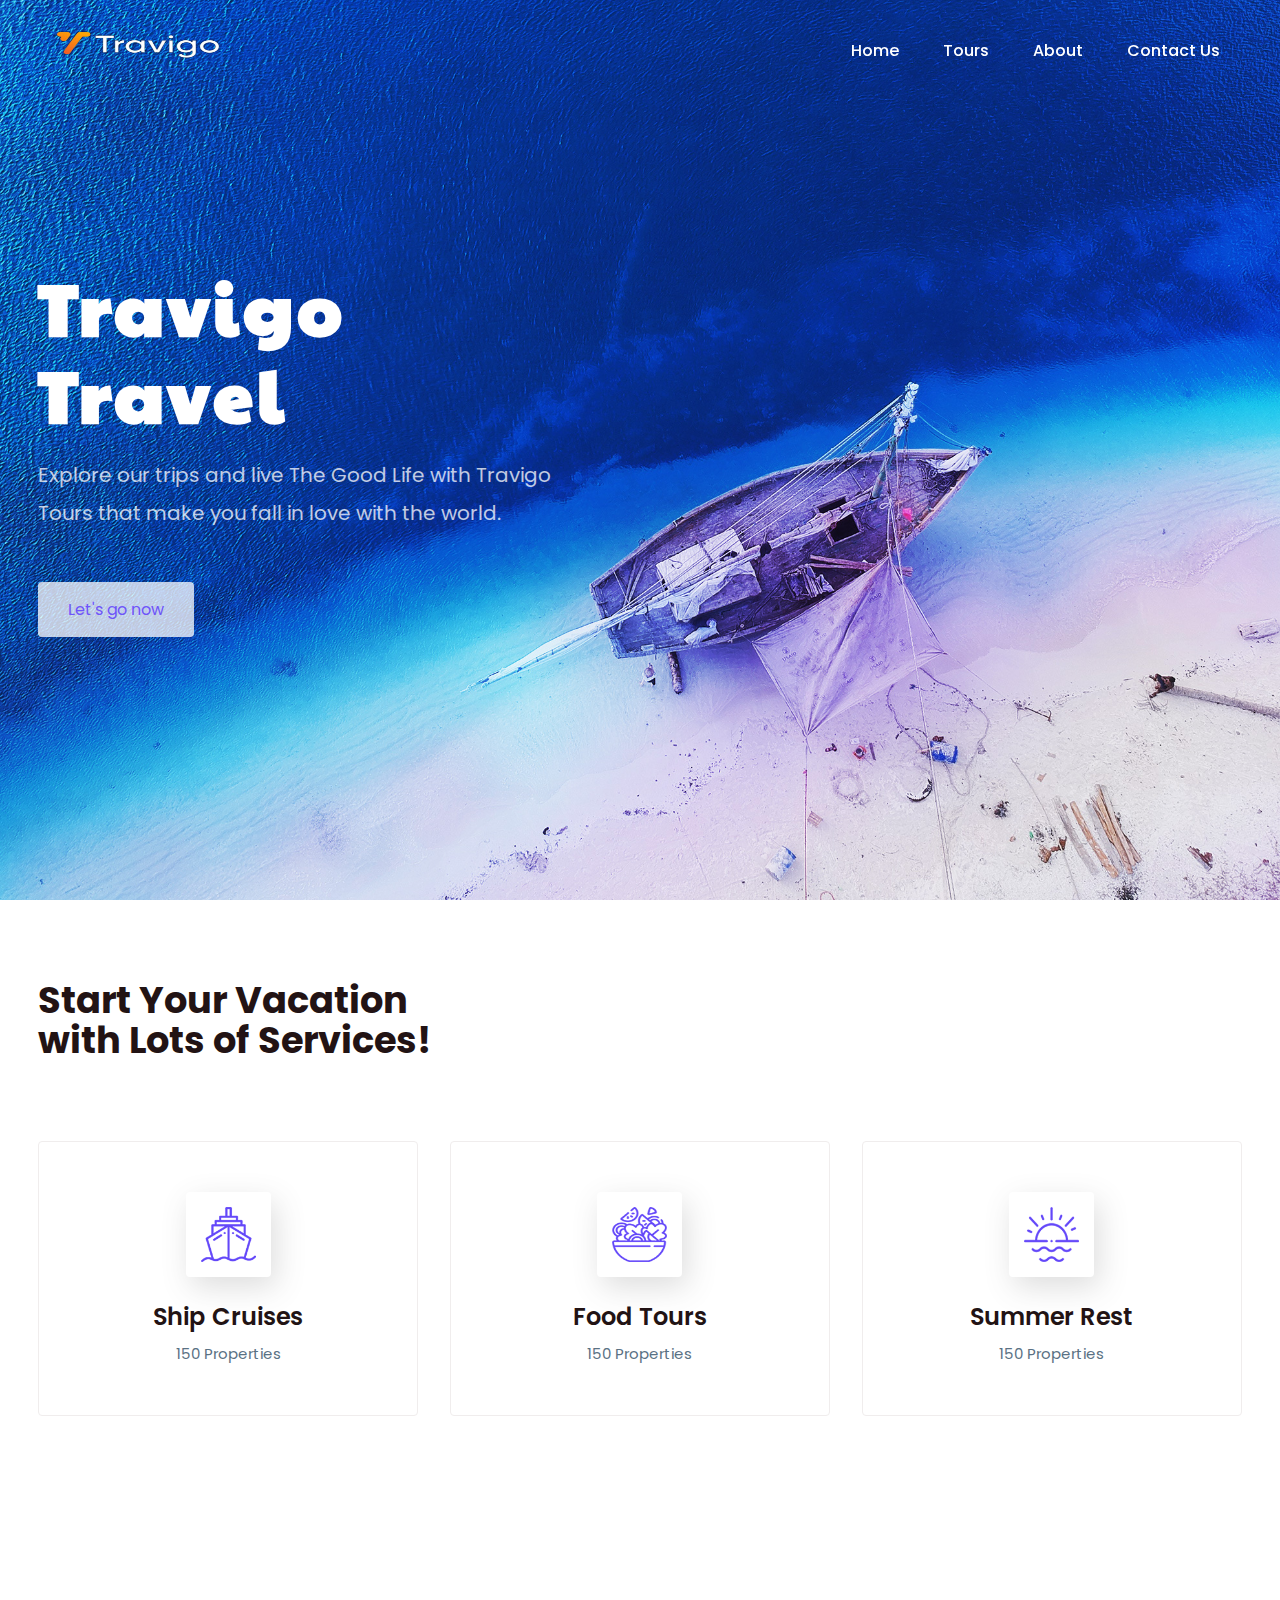
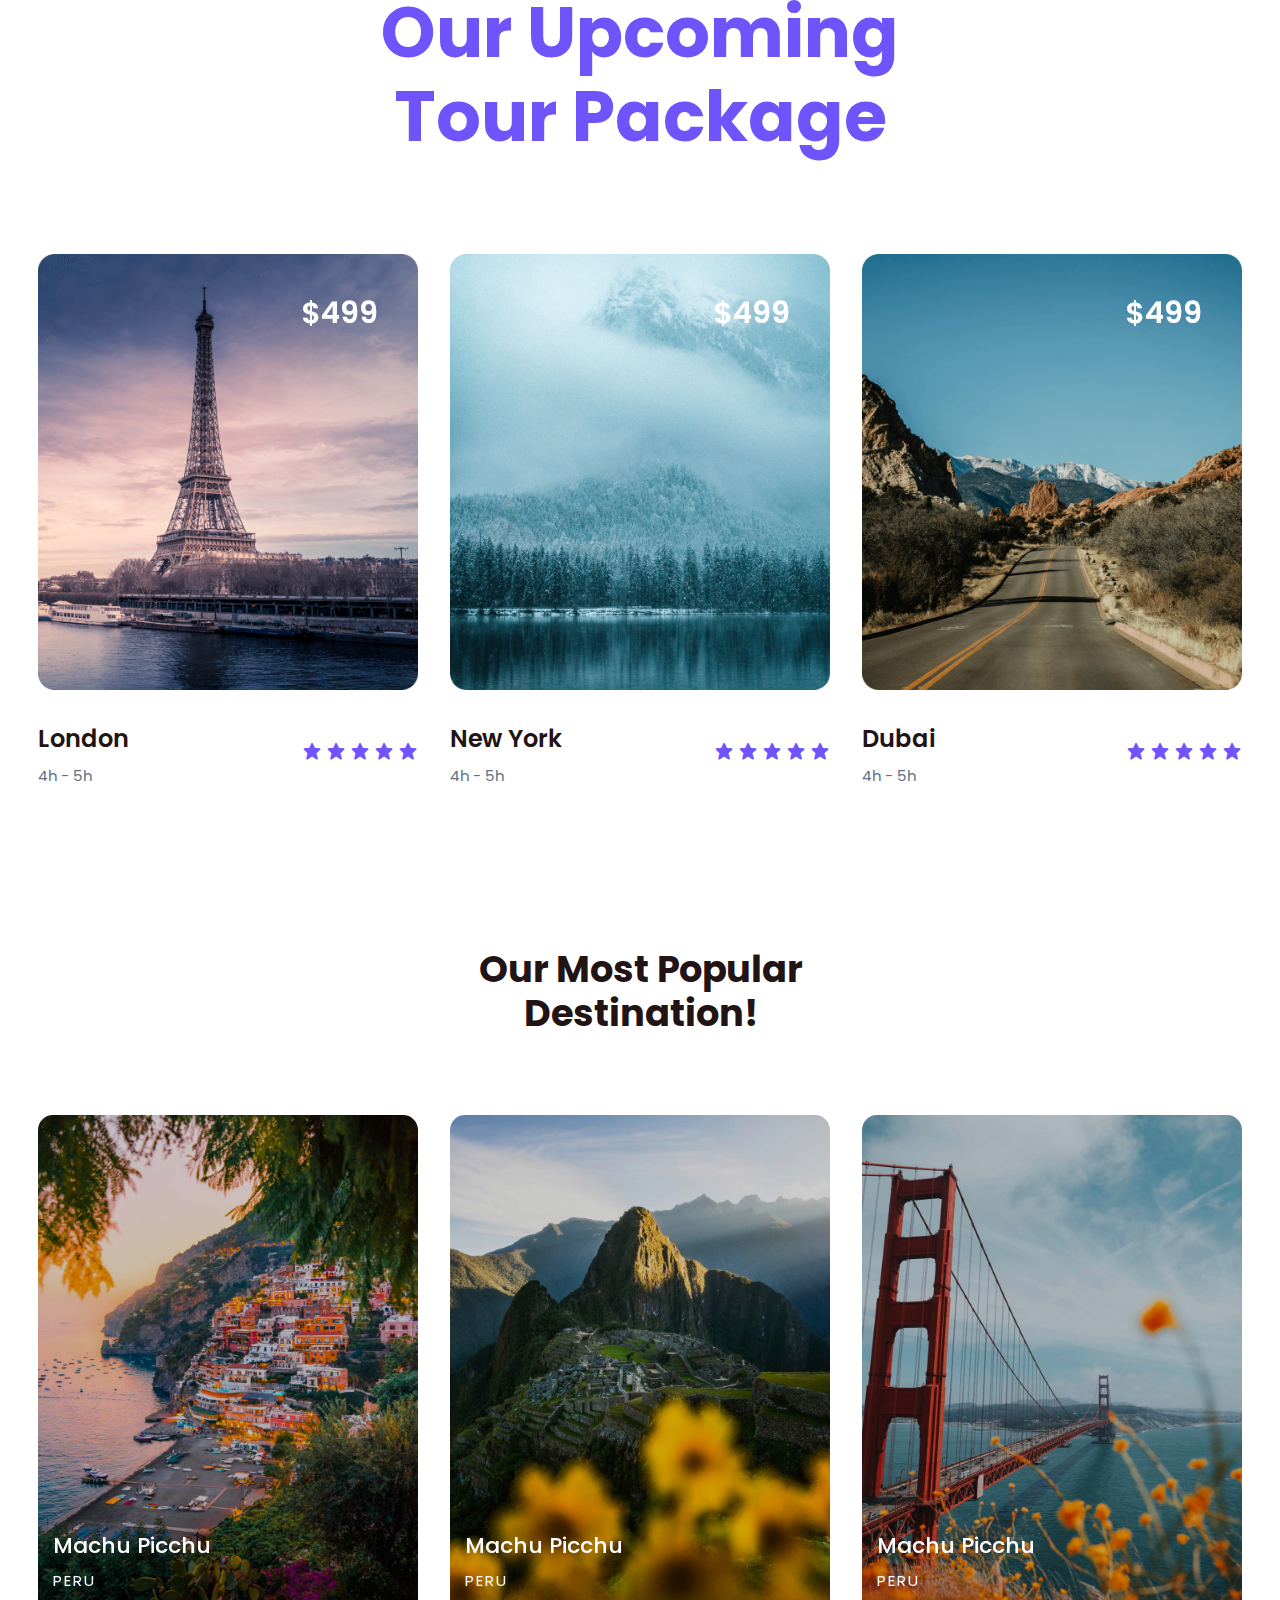
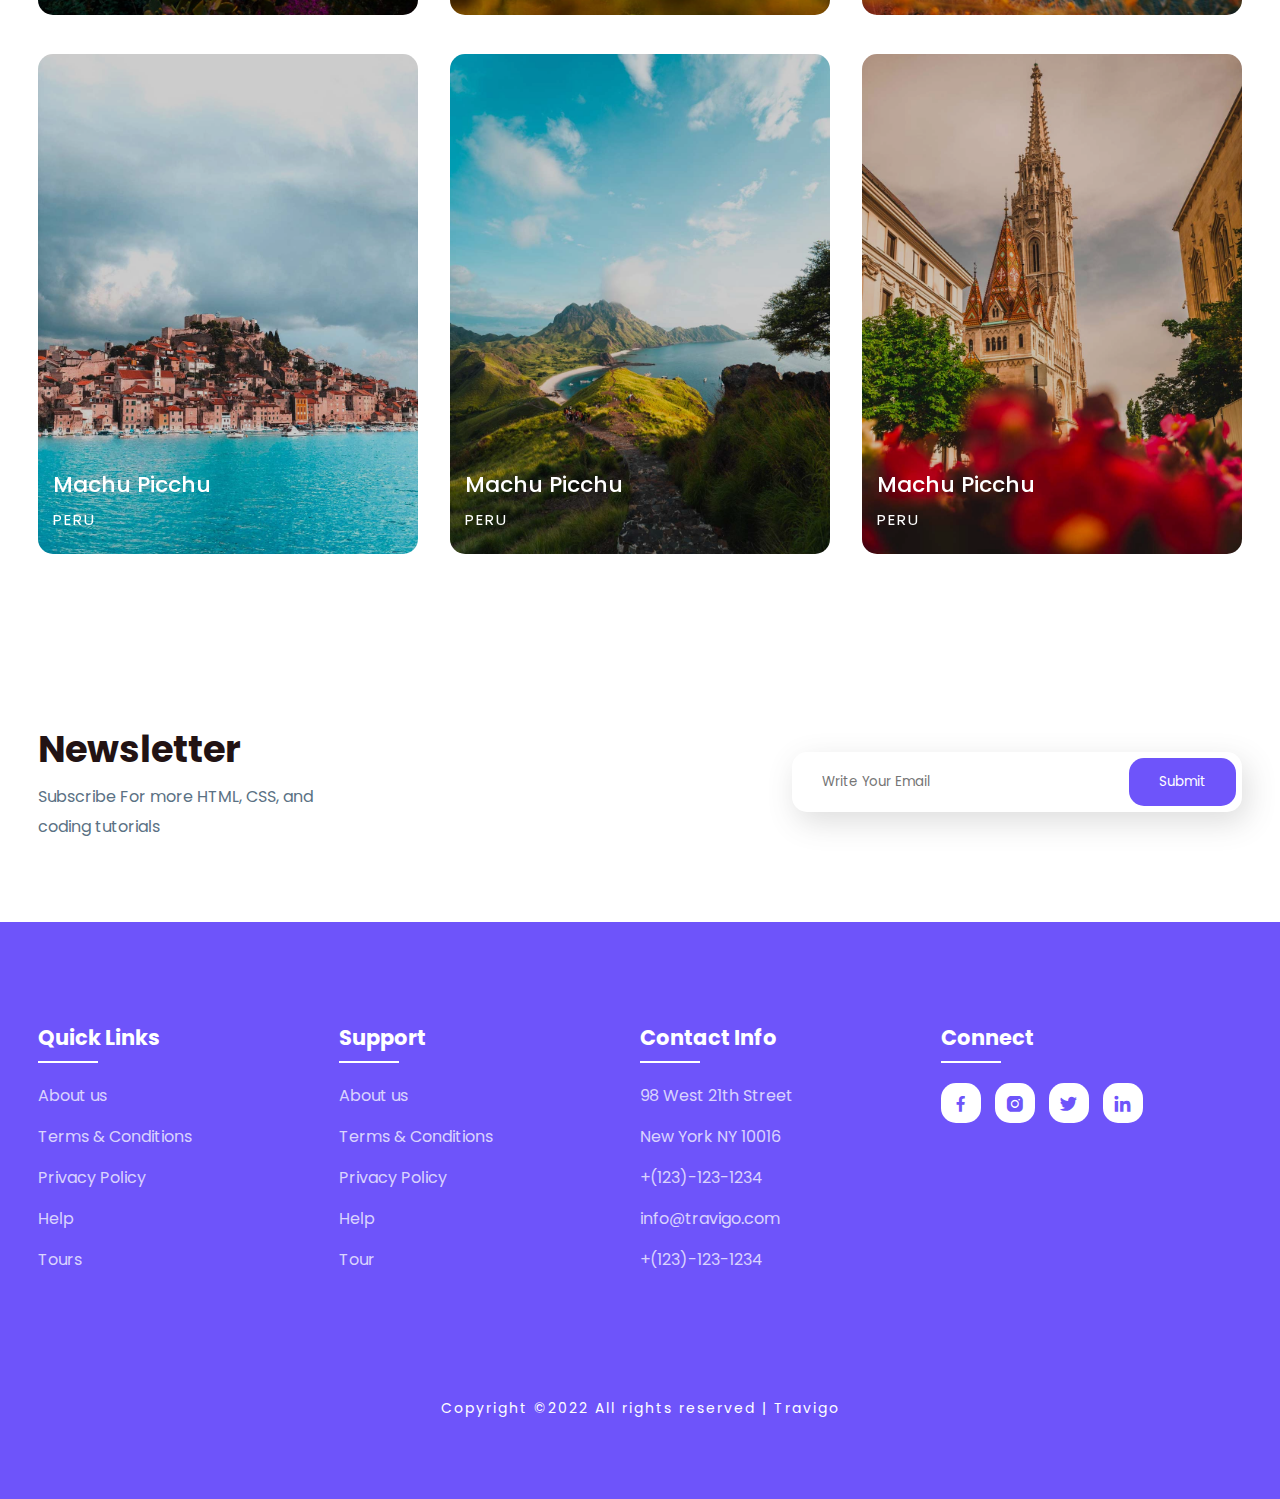
<file: index.html>
<!DOCTYPE html>
<html>
<head>
	<meta charset="utf-8">
	<meta name="viewport" content="width=device-width, initial-scale=1">
	<title>Travigo - Travel for everyone</title>
	<link rel="stylesheet" type="text/css" href="css/style.css">

	<link rel="stylesheet"
  href="https://unpkg.com/boxicons@latest/css/boxicons.min.css">

  <link rel="preconnect" href="https://fonts.googleapis.com">
  <link rel="preconnect" href="https://fonts.gstatic.com" crossorigin>
  <link href="https://fonts.googleapis.com/css2?family=Paytone+One&family=Poppins:wght@100;200;300;400;500;600;700;800;900&display=swap" rel="stylesheet">

</head>
<body>
	<!--header--->
	<header>
		<a href="#too" class="logo"> <img src="img/logo3.png" alt="icon" width="200" height="60"></a>
		<div class="bx bx-menu" id="menu-icon"></div>

		<ul class="navbar">
			<li><a href="index.html">Home</a></li>
			<li><a href="tours.html">Tours</a></li>
			<li><a href="about.html">About</a></li>
			<li><a href="contactus.html">Contact Us</a></li>
		</ul>
	</header>

	<!--Home section--->
	<section class="home" id="home">
		<div class="home-text">
			<h1>Travigo <br> Travel</h1>
			<p>Explore our trips and live The Good Life with Travigo <br> Tours that make you fall in love with the world.</p>
			<a href="#too" class="home-btn">Let's go now</a>
		</div>
	</section>

	<!--container--->
	<section class="container">
		<div class="text">
			<h2 id="too">Start Your Vacation <br> with Lots of Services!</h2>
		</div>

		<div class="row-items">
			<div class="container-box">
				<div class="container-img">
					<img src="img/trip1.png">
				</div>
				<h4>Ship Cruises</h4>
				<p>150 Properties</p>
			</div>

			<div class="container-box">
				<div class="container-img">
					<img src="img/trip2.png">
				</div>
				<h4>Food Tours</h4>
				<p>150 Properties</p>
			</div>

			<div class="container-box">
				<div class="container-img">
					<img src="img/trip3.png">
				</div>
				<h4>Summer Rest</h4>
				<p>150 Properties</p>
			</div>

		</div>
	</section>


	<!--Package section--->
	<section class="package" id="package">
		<div class="title">
			<h2><a href="tours2.html" class="tours-btm">Our Upcoming <br> Tour Package </a></h2>
		</div>

		<div class="package-content">
			<div class="box">
				<div class="thum">
					<img src="img/img1.png">
					<h3>$499</h3>
				</div>

				<div class="dest-content">
					<div class="location">
						<h4>London</h4>
						<p>4h - 5h</p>
					</div>
					<div class="stars">
						<a href="#"><i class='bx bxs-star'></i></a>
						<a href="#"><i class='bx bxs-star'></i></a>
						<a href="#"><i class='bx bxs-star'></i></a>
						<a href="#"><i class='bx bxs-star'></i></a>
						<a href="#"><i class='bx bxs-star'></i></a>
					</div>
				</div>
			</div>

			<div class="box">
				<div class="thum">
					<img src="img/img2.png">
					<h3>$499</h3>
				</div>

				<div class="dest-content">
					<div class="location">
						<h4>New York</h4>
						<p>4h - 5h</p>
					</div>
					<div class="stars">
						<a href="#"><i class='bx bxs-star'></i></a>
						<a href="#"><i class='bx bxs-star'></i></a>
						<a href="#"><i class='bx bxs-star'></i></a>
						<a href="#"><i class='bx bxs-star'></i></a>
						<a href="#"><i class='bx bxs-star'></i></a>
					</div>
				</div>
			</div>

			<div class="box">
				<div class="thum">
					<img src="img/img3.png">
					<h3>$499</h3>
				</div>

				<div class="dest-content">
					<div class="location">
						<h4>Dubai</h4>
						<p>4h - 5h</p>
					</div>
					<div class="stars">
						<a href="#"><i class='bx bxs-star'></i></a>
						<a href="#"><i class='bx bxs-star'></i></a>
						<a href="#"><i class='bx bxs-star'></i></a>
						<a href="#"><i class='bx bxs-star'></i></a>
						<a href="#"><i class='bx bxs-star'></i></a>
					</div>
				</div>
			</div>

		</div>
	</section>

	<!--destination section--->
	<section class="destination" id="destination">
		<div class="title">
			<h2>Our Most Popular <br> Destination!</h2>
		</div>

		<div class="destination-content">
			<div class="col-content">
				<img src="img/img-1.jpg">
				<h5>Machu Picchu</h5>
				<p>PERU</p>
			</div>

			<div class="col-content">
				<img src="img/img-2.jpg">
				<h5>Machu Picchu</h5>
				<p>PERU</p>
			</div>

			<div class="col-content">
				<img src="img/img-3.jpg">
				<h5>Machu Picchu</h5>
				<p>PERU</p>
			</div>

			<div class="col-content">
				<img src="img/img-4.jpg">
				<h5>Machu Picchu</h5>
				<p>PERU</p>
			</div>

			<div class="col-content">
				<img src="img/img-5.jpg">
				<h5>Machu Picchu</h5>
				<p>PERU</p>
			</div>

			<div class="col-content">
				<img src="img/img-6.jpg">
				<h5>Machu Picchu</h5>
				<p>PERU</p>
			</div>

		</div>
	</section>

	<!--Newsletter--->
	<section class="newsletter">
		<div class="news-text">
			<h2>Newsletter</h2>
			<p>Subscribe For more HTML, CSS, and <br> coding tutorials</p>
		</div>

		<div class="send">
			<form>
				<input type="email" placeholder="Write Your Email" required>
				<input type="submit" value="Submit">
			</form>
		</div>
	</section>

	<!--footer--->
	<section id="contact">
		<div class="footer">
			<div class="main">
				<div class="list">
					<h4>Quick Links</h4>
					<ul>
						<li><a href="#">About us</a></li>
						<li><a href="#">Terms & Conditions</a></li>
						<li><a href="#">Privacy Policy</a></li>
						<li><a href="#">Help</a></li>
						<li><a href="#">Tours</a></li>
					</ul>
				</div>

				<div class="list">
					<h4>Support</h4>
					<ul>
						<li><a href="#">About us</a></li>
						<li><a href="#">Terms & Conditions</a></li>
						<li><a href="#">Privacy Policy</a></li>
						<li><a href="#">Help</a></li>
						<li><a href="#">Tour</a></li>
					</ul>
				</div>

				<div class="list">
					<h4>Contact Info</h4>
					<ul>
						<li><a href="#">98 West 21th Street</a></li>
						<li><a href="#">New York NY 10016</a></li>
						<li><a href="#">+(123)-123-1234</a></li>
						<li><a href="#">info@travigo.com</a></li>
						<li><a href="#">+(123)-123-1234</a></li>
					</ul>
				</div>

				<div class="list">
					<h4>Connect</h4>
					<div class="social">
						<a href="#"><i class='bx bxl-facebook' ></i></a>
						<a href="#"><i class='bx bxl-instagram-alt' ></i></a>
						<a href="#"><i class='bx bxl-twitter' ></i></a>
						<a href="#"><i class='bx bxl-linkedin' ></i></a>
					</div>
				</div>
			</div>
		</div>

		<div class="end-text">
			<p>Copyright ©2022 All rights reserved | Travigo</p>
		</div>
	</section>

	<!--link to js--->
	<script type="text/javascript" src="js/script.js"></script>

</body>
</html>
</file>
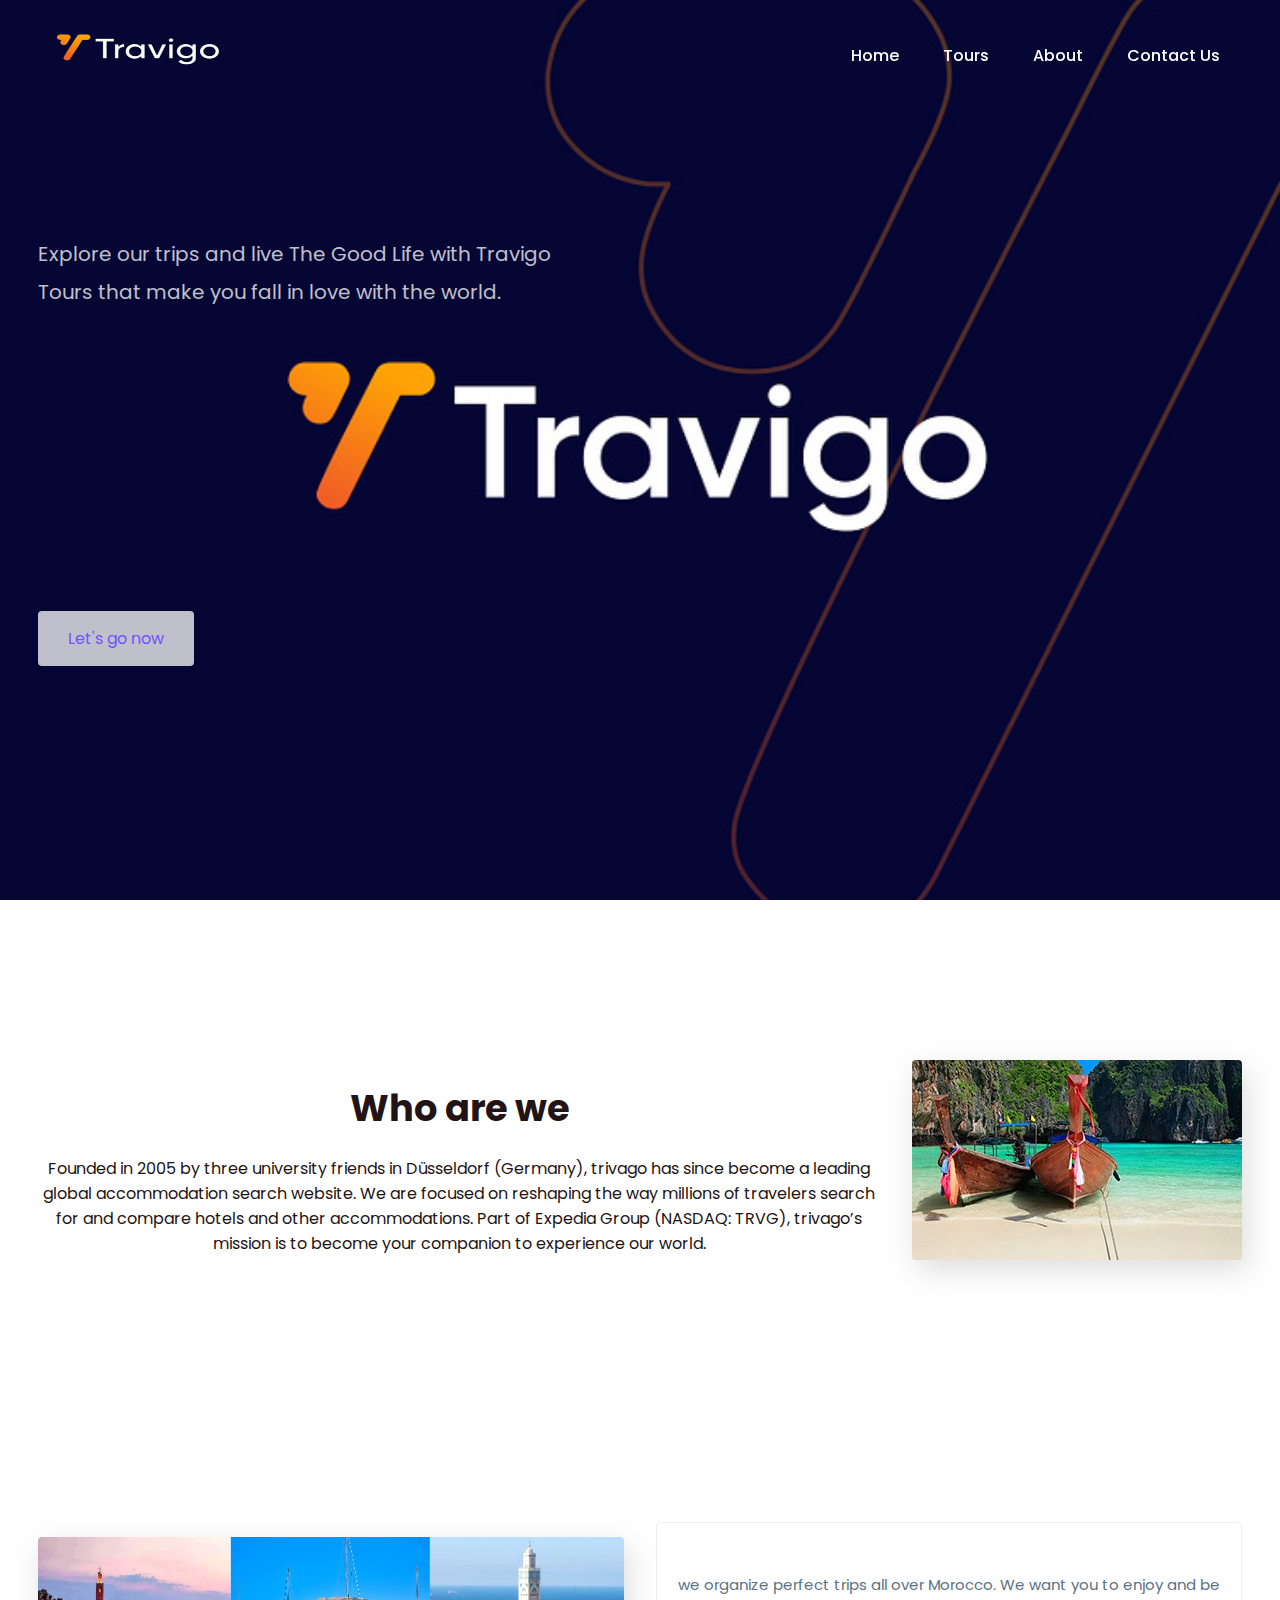
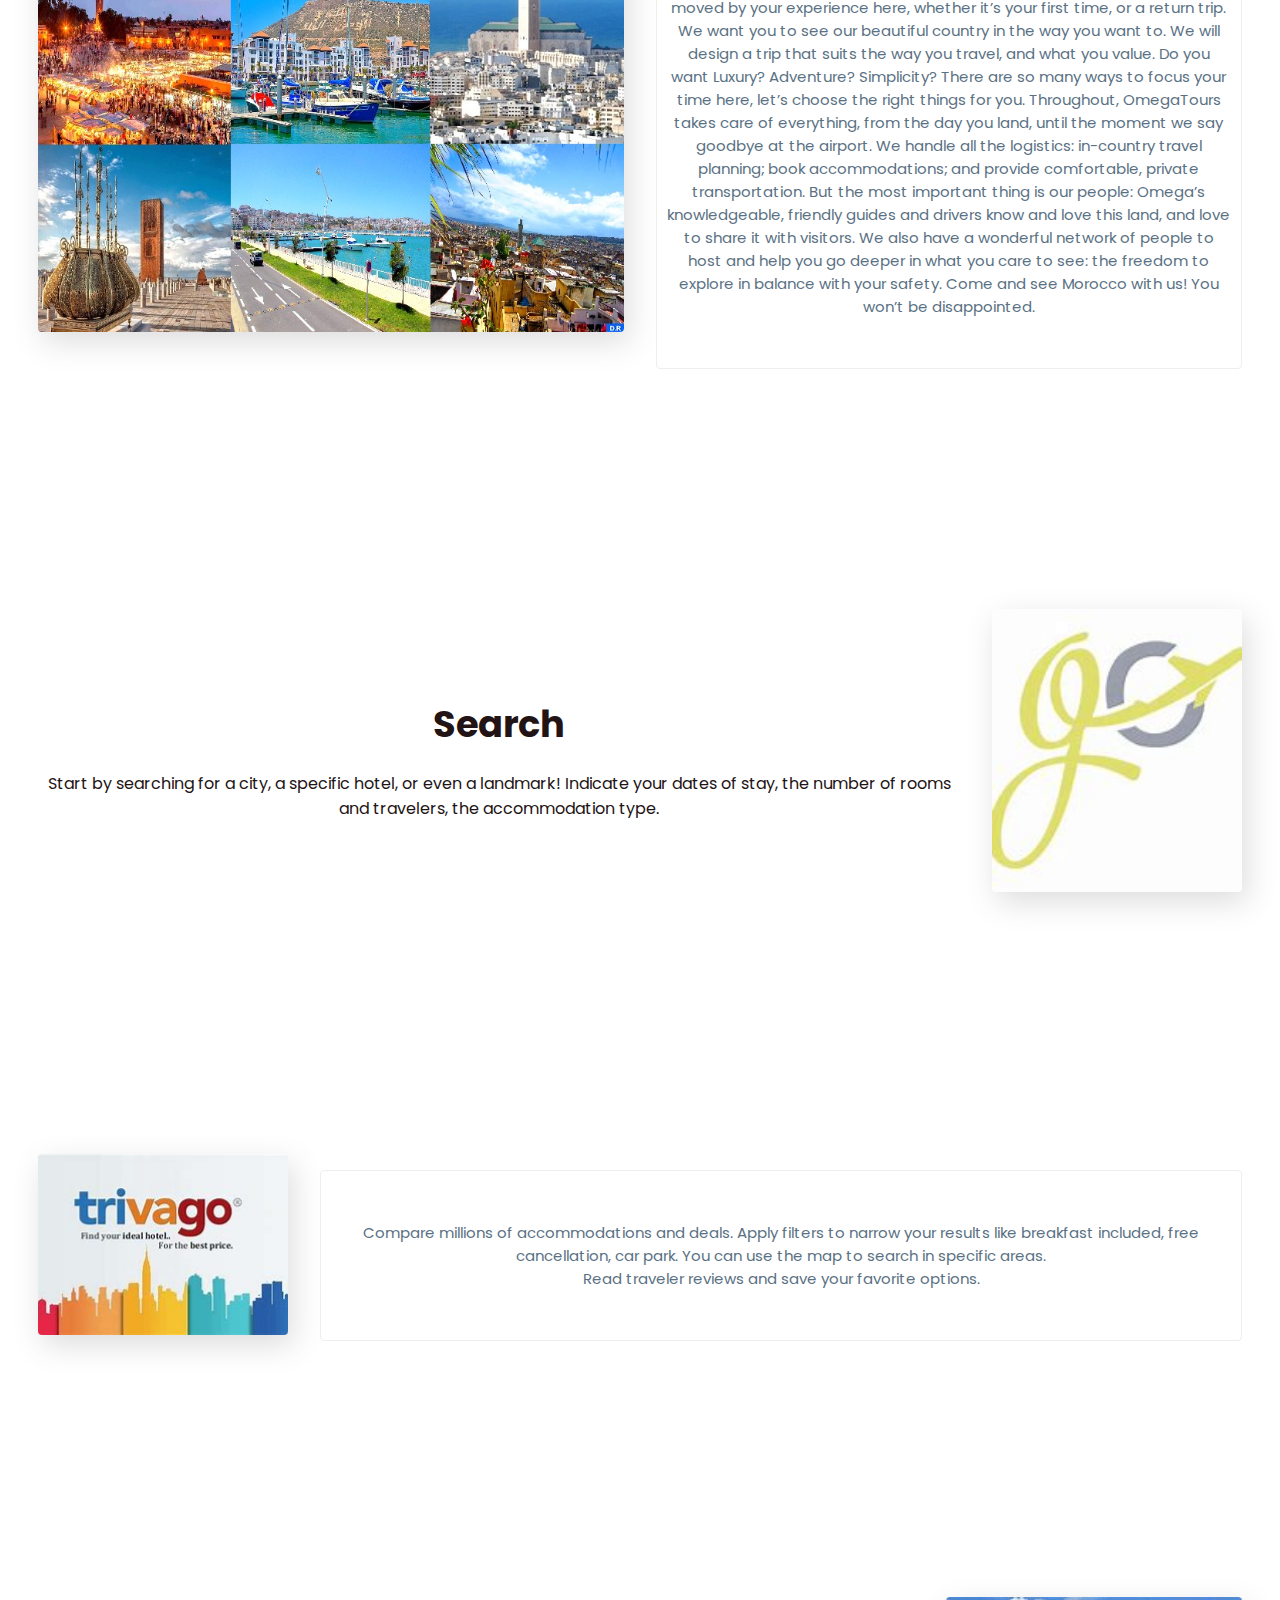
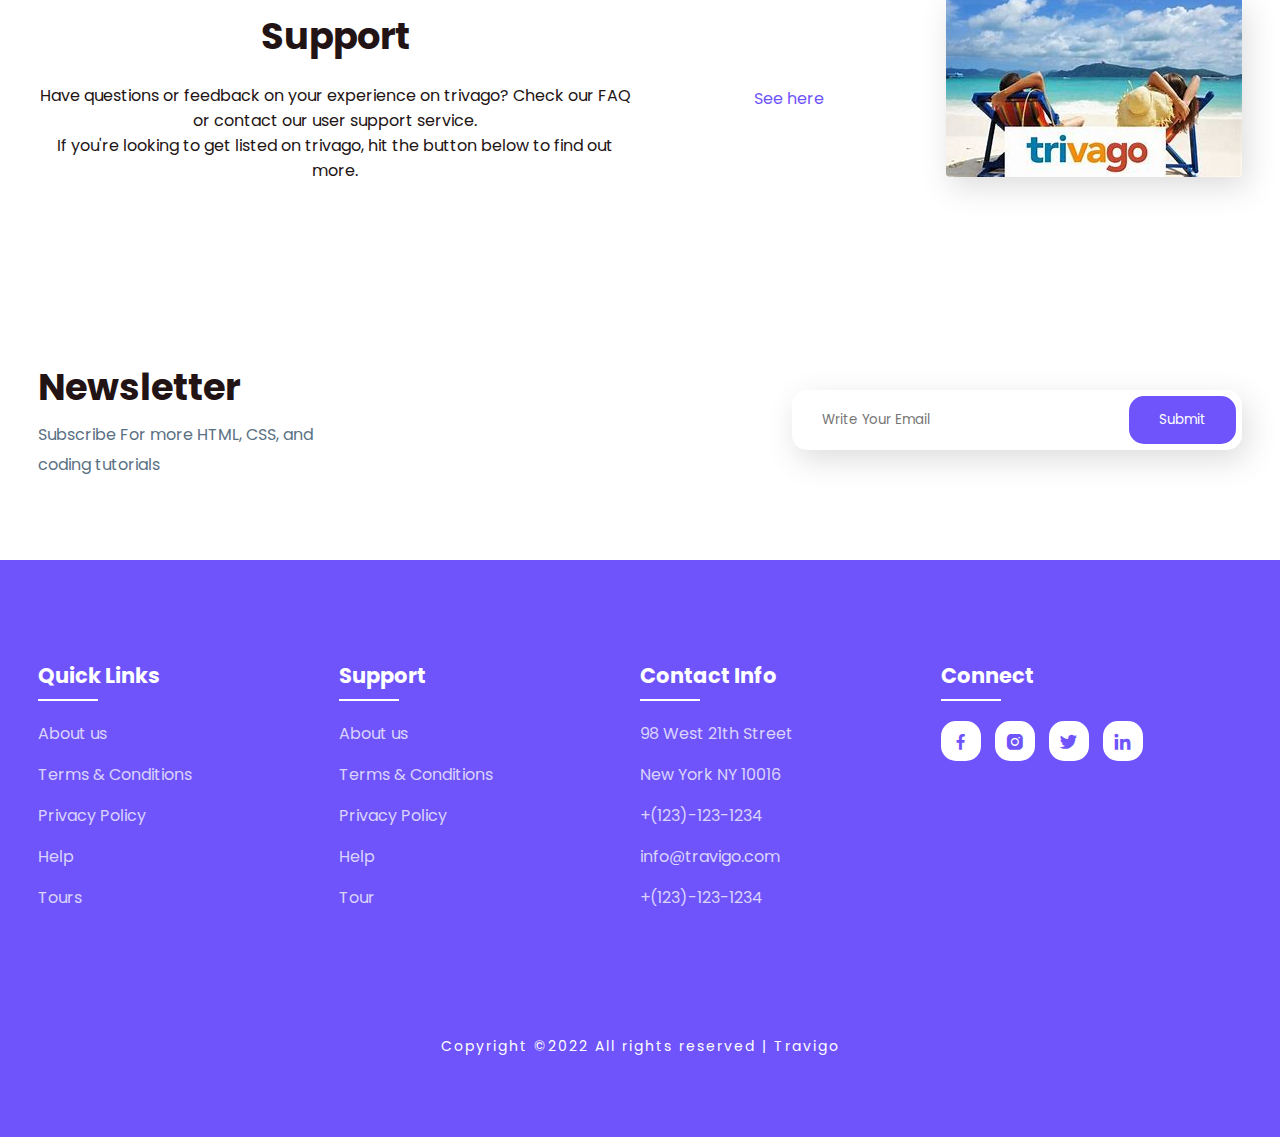
<file: about.html>
<!DOCTYPE html>
<html lang="en">
<head>
    <meta charset="UTF-8">
    <meta name="viewport" content="width=device-width, initial-scale=1.0">
    <title>Travigo - Travel for everyone</title>
    <link rel="stylesheet" type="text/css" href="css/style.css">

	<link rel="stylesheet"
  href="https://unpkg.com/boxicons@latest/css/boxicons.min.css">

  <link rel="preconnect" href="https://fonts.googleapis.com">
  <link rel="preconnect" href="https://fonts.gstatic.com" crossorigin>
  <link href="https://fonts.googleapis.com/css2?family=Paytone+One&family=Poppins:wght@100;200;300;400;500;600;700;800;900&display=swap" rel="stylesheet">
</head>
<body>
    <!--header--->
	<header>
		<a href="#t" class="logo"> <img src="img/logo3.png" alt="icon" width="200" height="70"></a>
		<div class="bx bx-menu" id="menu-icon"></div>

		<ul class="navbar">
			<li><a href="index.html">Home</a></li>
			<li><a href="tours.html">Tours</a></li>
			<li><a href="aboutt.html">About</a></li>
			<li><a href="contactus.html">Contact Us</a></li>
		</ul>
	</header>

	<!--Home section--->
	<section class="about" id="about">
		<div class="about-text">
			<p>Explore our trips and live The Good Life with Travigo <br> Tours that make you fall in love with the world.</p>
			<a href="#t" class="about-btn">Let's go now</a>
		</div>
	</section>
	<!--container--->
	<section class="container">

		<div class="row-items">
			<div class="container">
				
				<div class="title">
					<h2 id="t">Who are we</h2>
				</div>
				<br>
				<p>Founded in 2005 by three university friends in Düsseldorf (Germany), trivago has since become a leading global accommodation search website. We are focused on reshaping the way millions of travelers search for and compare hotels and other accommodations. Part of Expedia Group (NASDAQ: TRVG), trivago’s mission is to become your companion to experience our world. </p>
			</div>
			<div class="container-img-b">
				<img src="img/tourism.jpg">
			</div>

		</div>
	</section>

	<!--container--->
	<section class="container">
		<div class="row-items">
			<div class="container-img-b">
				<img src="img/maroc.jpg">
			</div>
			<div class="container-box">
				<p>we organize perfect trips all over Morocco.
					We want you to enjoy and be moved by your experience here, whether it’s your first time, or a return trip.
					
					We want you to see our beautiful country in the way you want to.
					
					We will design a trip that suits the way you travel, and what you value.
					
					Do you want Luxury? Adventure? Simplicity? There are so many ways to focus your time here, let’s choose the right things for you.
					
					Throughout, OmegaTours takes care of everything, from the day you land, until the moment we say goodbye at the airport.
					
					We handle all the logistics: in-country travel planning; book accommodations; and provide comfortable, private transportation.
					
					But the most important thing is our people: Omega’s knowledgeable, friendly guides and drivers know and love this land, and love to share it with visitors.
					
					We also have a wonderful network of people to host and help you go deeper in what you care to see: the freedom to explore in balance with your safety.
					Come and see Morocco with us! You won’t be disappointed. </p>
			</div>
			

		</div>
	</section>
	<!--container--->
	<section class="container">

		<div class="row-items">
			<div class="container">
				
				<div class="title">
					<h2>Search</h2>
				</div>
				<br>
				<p>Start by searching for a city, a specific hotel, or even a landmark! Indicate your dates of stay, the number of rooms and travelers, the accommodation type.
			</div>
			<div class="container-img-b">
				<img src="img/img-7.jpg" >
			</div>

		</div>
	</section>
	<!--container--->
	<section class="container">
		<div class="row-items">
			<div class="container-img-b">
				<img src="img/travigo-1.jpg">
			</div>
			<div class="container-box">
				<p>Compare millions of accommodations and deals. Apply filters to narrow your results like breakfast included, free cancellation, car park. You can use the map to search in specific areas.<br/>
					Read traveler reviews and save your favorite options. </p>
			</div>
			

		</div>
	</section>
	<!--container--->
	<section class="container">

		<div class="row-items">
			<div class="container">
				
				<div class="title">
					<h2>Support</h2>
				</div>
				<br>
				<p>Have questions or feedback on your experience on trivago? Check our FAQ or contact our user support service.<br/>
					If you're looking to get listed on trivago, hit the button below to find out more. </p>
			</div>
			<a href="#" class="home-btn">See here</a>
			<div class="container-img-b">
				<img src="img/else.jpg">
			</div>

		</div>
	</section>
	<!--Newsletter--->
	<section class="newsletter">
		<div class="news-text">
			<h2>Newsletter</h2>
			<p>Subscribe For more HTML, CSS, and <br> coding tutorials</p>
		</div>

		<div class="send">
			<form>
				<input type="email" placeholder="Write Your Email" required>
				<input type="submit" value="Submit">
			</form>
		</div>
	</section>

	<!--footer--->
	<section id="contact">
		<div class="footer">
			<div class="main">
				<div class="list">
					<h4>Quick Links</h4>
					<ul>
						<li><a href="#">About us</a></li>
						<li><a href="#">Terms & Conditions</a></li>
						<li><a href="#">Privacy Policy</a></li>
						<li><a href="#">Help</a></li>
						<li><a href="#">Tours</a></li>
					</ul>
				</div>

				<div class="list">
					<h4>Support</h4>
					<ul>
						<li><a href="#">About us</a></li>
						<li><a href="#">Terms & Conditions</a></li>
						<li><a href="#">Privacy Policy</a></li>
						<li><a href="#">Help</a></li>
						<li><a href="#">Tour</a></li>
					</ul>
				</div>

				<div class="list">
					<h4>Contact Info</h4>
					<ul>
						<li><a href="#">98 West 21th Street</a></li>
						<li><a href="#">New York NY 10016</a></li>
						<li><a href="#">+(123)-123-1234</a></li>
						<li><a href="#">info@travigo.com</a></li>
						<li><a href="#">+(123)-123-1234</a></li>
					</ul>
				</div>

				<div class="list">
					<h4>Connect</h4>
					<div class="social">
						<a href="#"><i class='bx bxl-facebook' ></i></a>
						<a href="#"><i class='bx bxl-instagram-alt' ></i></a>
						<a href="#"><i class='bx bxl-twitter' ></i></a>
						<a href="#"><i class='bx bxl-linkedin' ></i></a>
					</div>
				</div>
			</div>
		</div>

		<div class="end-text">
			<p>Copyright ©2022 All rights reserved | Travigo</p>
		</div>
	</section>

	<!--link to js--->
	<script type="text/javascript" src="js/script.js"></script>

</body>
</html>
</file>
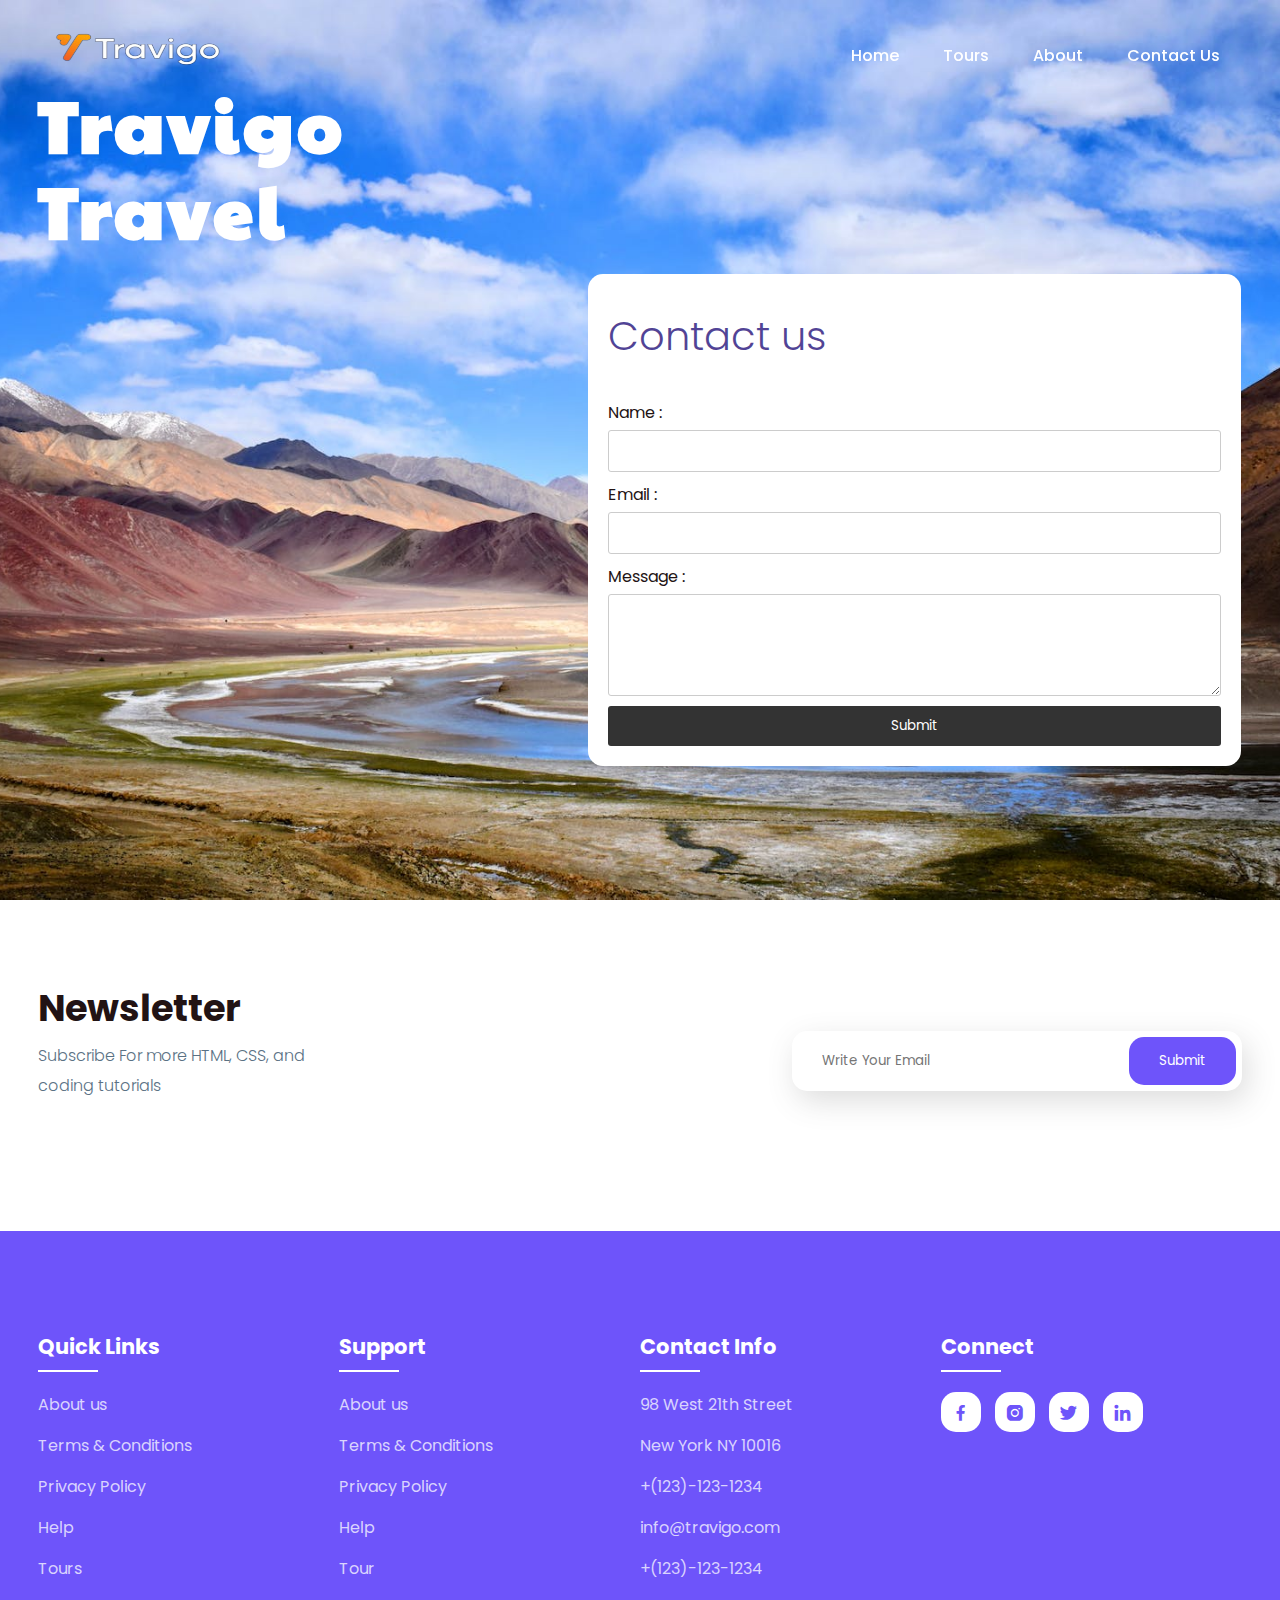
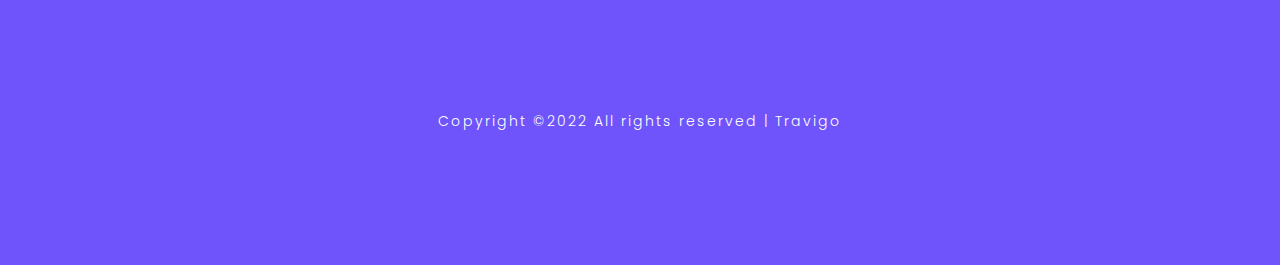
<file: contactus.html>
<!DOCTYPE html>
<html lang="en">
<head>
    <meta charset="UTF-8">
    <meta name="viewport" content="width=device-width, initial-scale=1.0">
    <title>Travigo - Travel for everyone</title>
    <link rel="stylesheet" type="text/css" href="css/style.css">

	<link rel="stylesheet"
  href="https://unpkg.com/boxicons@latest/css/boxicons.min.css">

  <link rel="preconnect" href="https://fonts.googleapis.com">
  <link rel="preconnect" href="https://fonts.gstatic.com" crossorigin>
  <link href="https://fonts.googleapis.com/css2?family=Paytone+One&family=Poppins:wght@100;200;300;400;500;600;700;800;900&display=swap" rel="stylesheet">
  <style>

    .container {
        max-width: 1000px;
        margin: 1px;
        margin-left: 550px;
        margin-bottom: 100px;
        padding: 20px;
        background-color: #fff;
        border-radius: 15px;
        box-shadow: 0 20 10px rgba(0, 0, 0, 0.1);

    }

    form {
        display: flex;
        flex-direction: column;
    }

    p{
        color: #170573bf;
        font-size: 40px;
        font-weight: 300;
        line-height: 28px;
        margin-bottom: 50px;
    }

    label {
        margin-bottom: 5px;
    }

    input[type="text"],
    input[type="email"],
    textarea {
        padding: 10px;
        margin-bottom: 10px;
        border: 1px solid #ccc;
        border-radius: 3px;
    }

    input[type="submit"] {
        background-color: #333;
        color: #fff;
        padding: 10px 15px;
        border: none;
        border-radius: 3px;
        cursor: pointer;
        transition: background-color 0.3s;
    }

    input[type="submit"]:hover {
        background-color: #555;
    }

  </style>
</head>
<body>
    <!--header--->
	<header>
		<a href="#t" class="logo"> <img src="img/logo3.png" alt="icon" width="200" height="70"></a>
		<div class="bx bx-menu" id="menu-icon"></div>

		<ul class="navbar">
			<li><a href="index.html">Home</a></li>
			<li><a href="tours.html">Tours</a></li>
			<li><a href="about.html">About</a></li>
			<li><a href="contactus.html">Contact Us</a></li>
		</ul>
	</header>

    <!--Home section--->
	<section class="contactus" id="contactus">
		<div class="contactus-text">
			<h1>Travigo <br> Travel</h1>
            
		</div>
        
        <div class="container">
            <p> <br> Contact us</p>
            <form >
                <label for="name" id="too">Name :</label>
                <input type="text" id="name" name="name" required>
                
                <label for="email">Email :</label>
                <input type="email" id="email" name="email" required>
                
                <label for="message">Message :</label>
                <textarea id="message" name="message" rows="4" required></textarea>

                <input type="submit" value="Submit">
            </form>
        </div>
    </section>
    <!--Newsletter--->
	<section class="newsletter">
		<div class="news-text">
			<h2>Newsletter</h2>
			<p>Subscribe For more HTML, CSS, and <br> coding tutorials</p>
		</div>

		<div class="send">
			<form>
				<input type="email" placeholder="Write Your Email" required>
				<input type="submit" value="Submit">
			</form>
		</div>
	</section>

	<!--footer--->
	<section id="contact">
		<div class="footer">
			<div class="main">
				<div class="list">
					<h4>Quick Links</h4>
					<ul>
						<li><a href="#">About us</a></li>
						<li><a href="#">Terms & Conditions</a></li>
						<li><a href="#">Privacy Policy</a></li>
						<li><a href="#">Help</a></li>
						<li><a href="#">Tours</a></li>
					</ul>
				</div>

				<div class="list">
					<h4>Support</h4>
					<ul>
						<li><a href="#">About us</a></li>
						<li><a href="#">Terms & Conditions</a></li>
						<li><a href="#">Privacy Policy</a></li>
						<li><a href="#">Help</a></li>
						<li><a href="#">Tour</a></li>
					</ul>
				</div>

				<div class="list">
					<h4>Contact Info</h4>
					<ul>
						<li><a href="#">98 West 21th Street</a></li>
						<li><a href="#">New York NY 10016</a></li>
						<li><a href="#">+(123)-123-1234</a></li>
						<li><a href="#">info@travigo.com</a></li>
						<li><a href="#">+(123)-123-1234</a></li>
					</ul>
				</div>

				<div class="list">
					<h4>Connect</h4>
					<div class="social">
						<a href="#"><i class='bx bxl-facebook' ></i></a>
						<a href="#"><i class='bx bxl-instagram-alt' ></i></a>
						<a href="#"><i class='bx bxl-twitter' ></i></a>
						<a href="#"><i class='bx bxl-linkedin' ></i></a>
					</div>
				</div>
			</div>
		</div>

		<div class="end-text">
			<p>Copyright ©2022 All rights reserved | Travigo</p>
		</div>
	</section>

	<!--link to js--->
	<script type="text/javascript" src="js/script.js"></script>

</body>
</html>
</file>
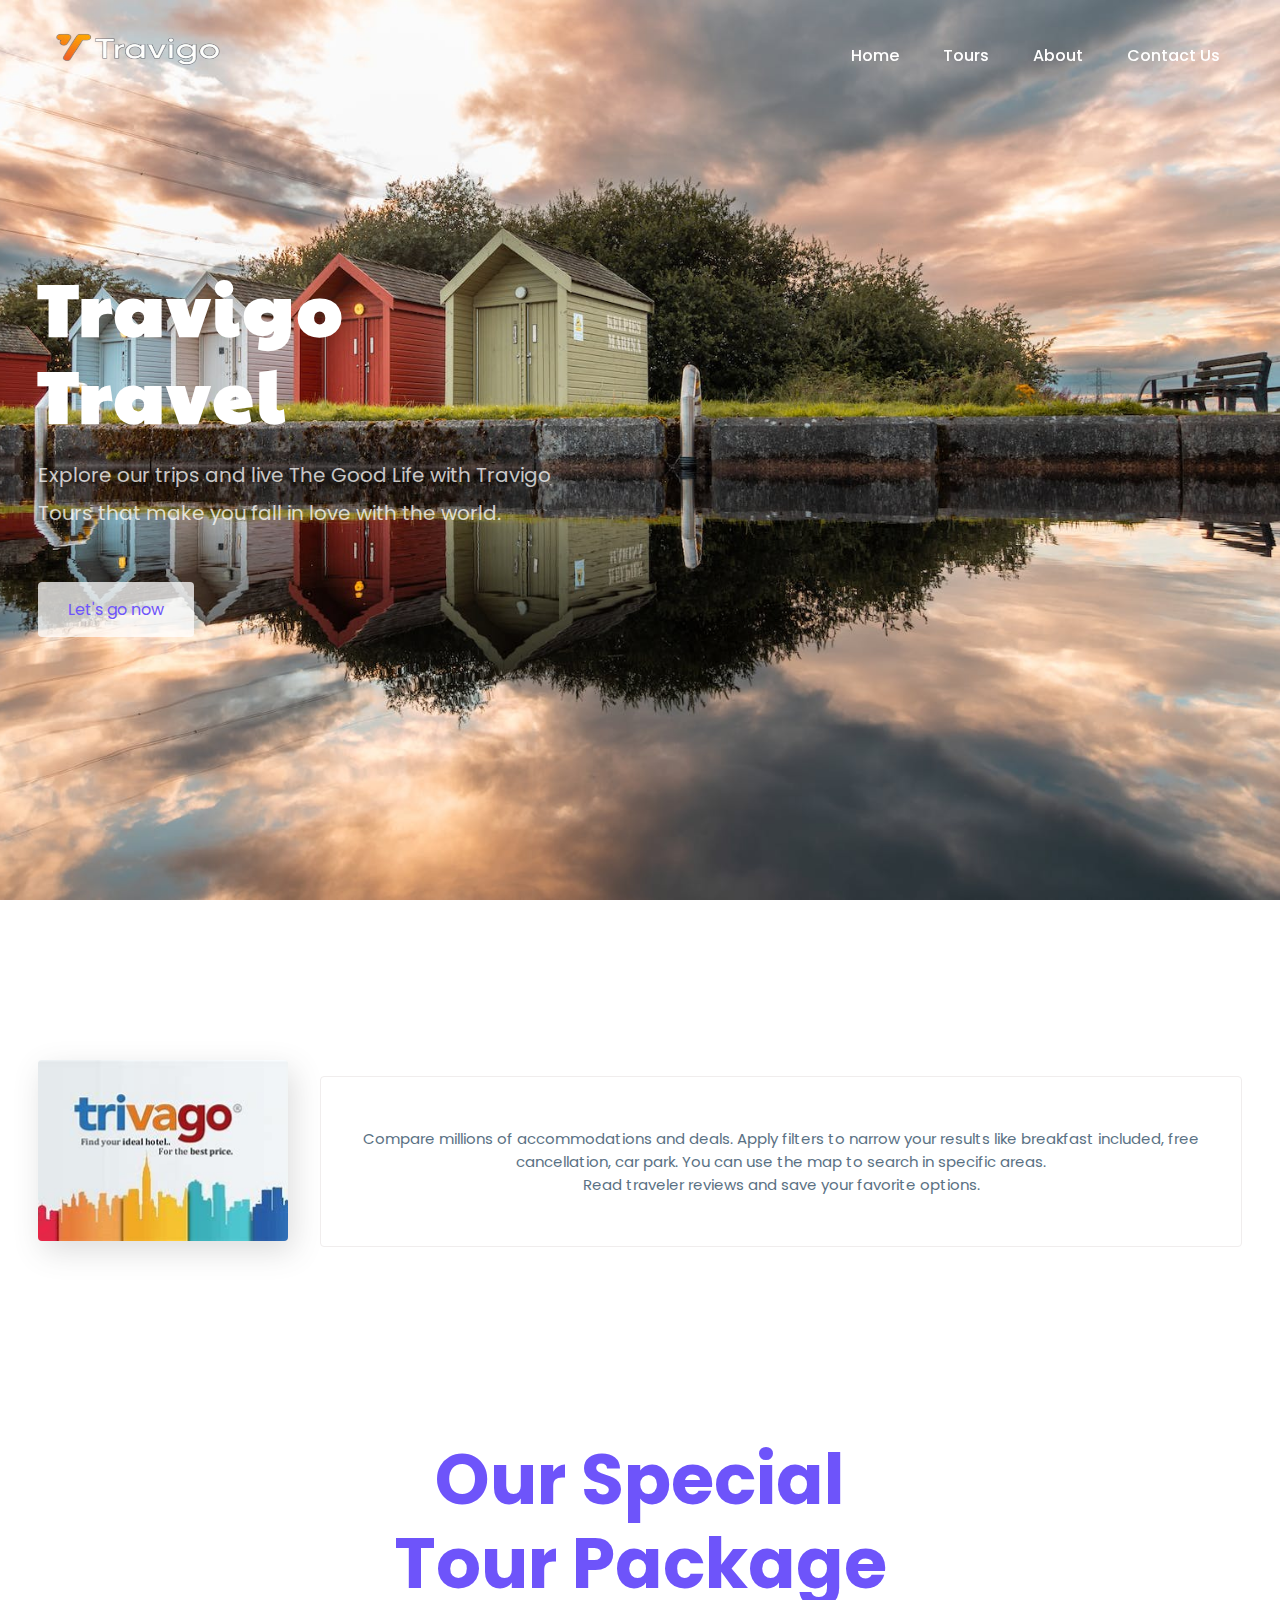
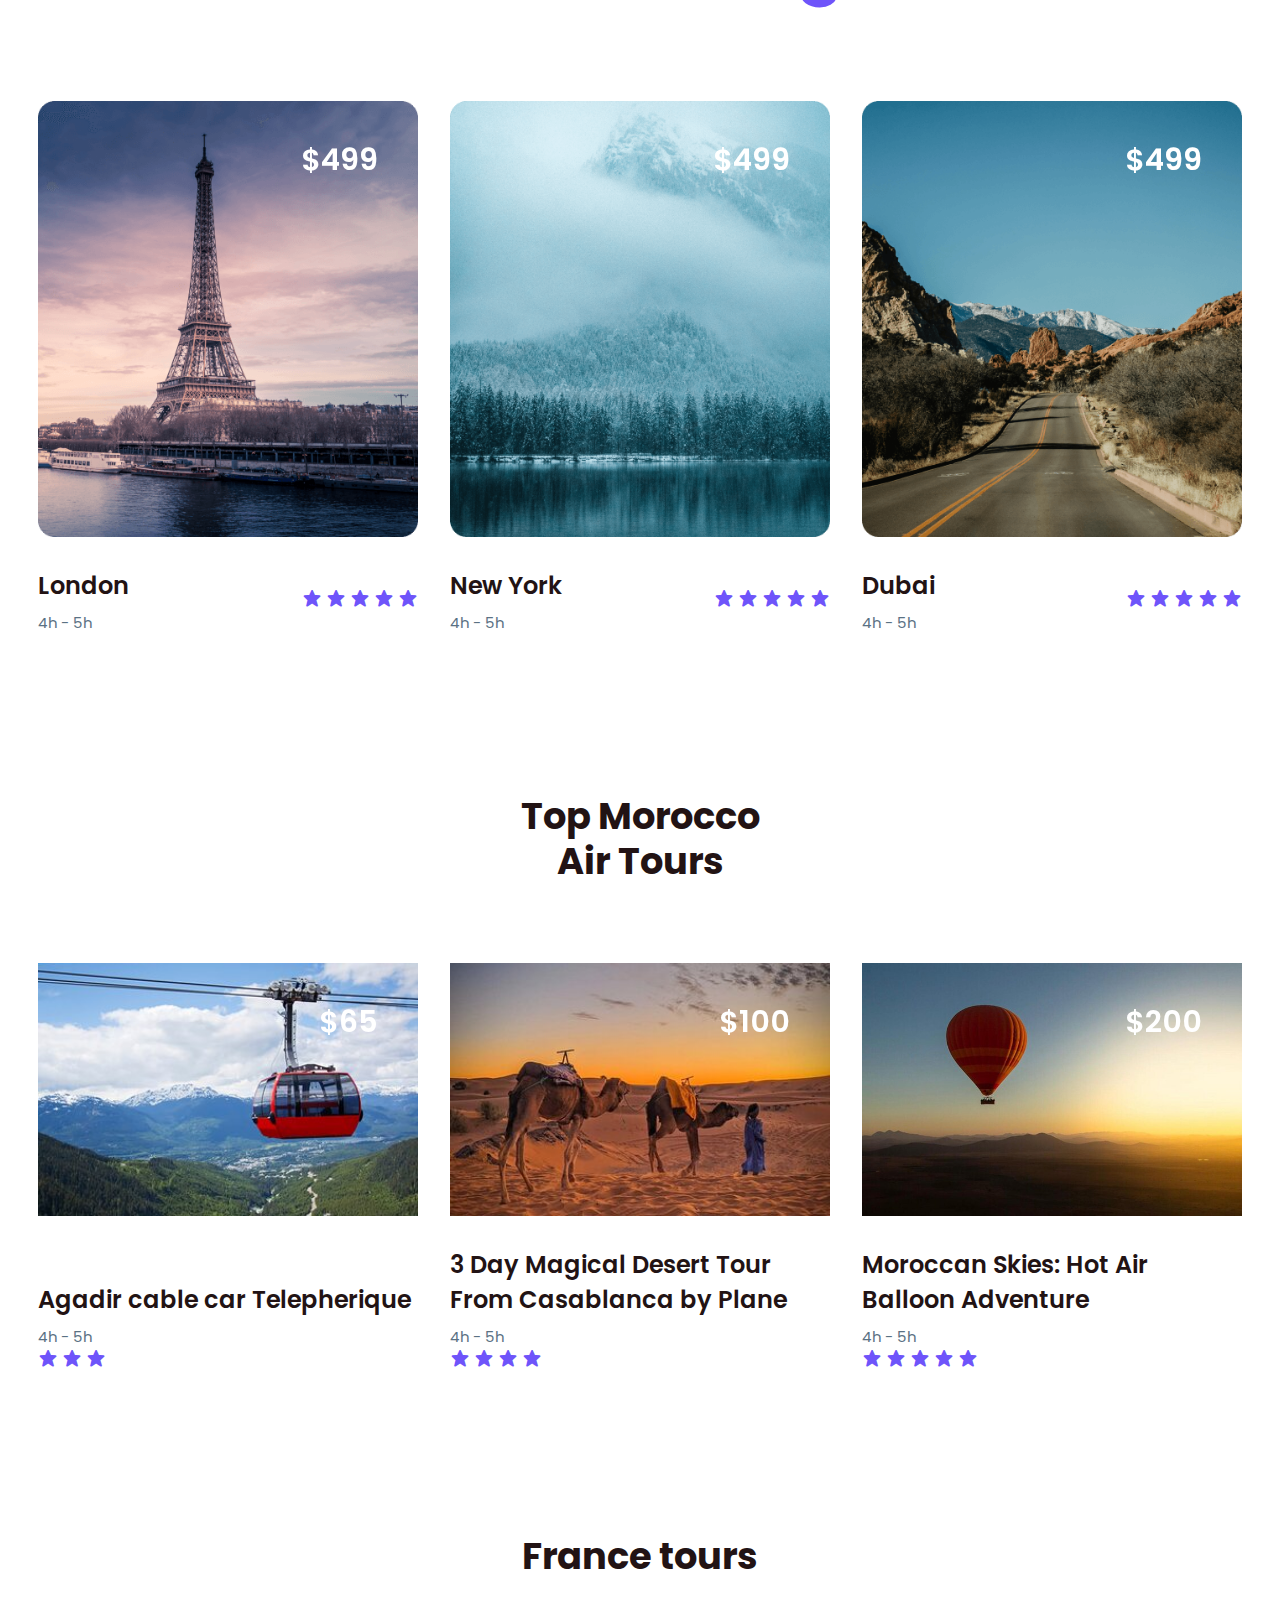
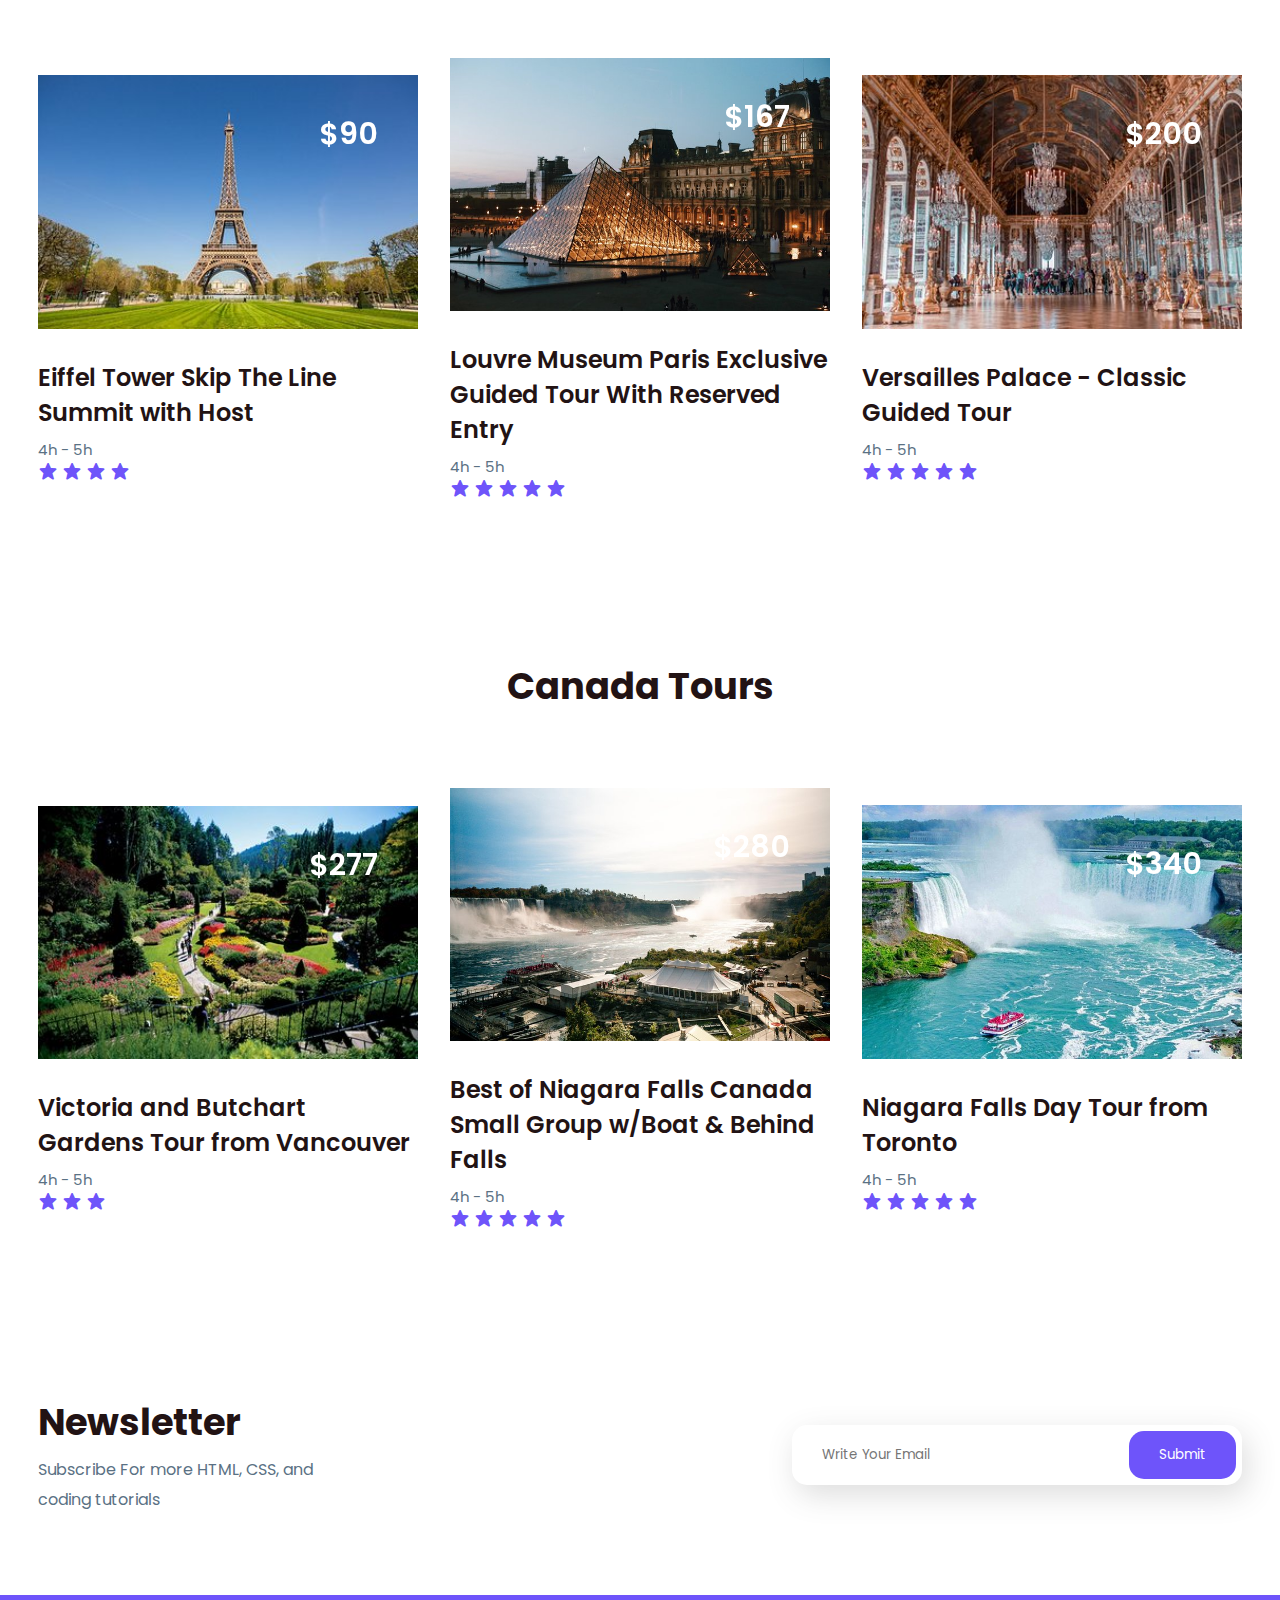
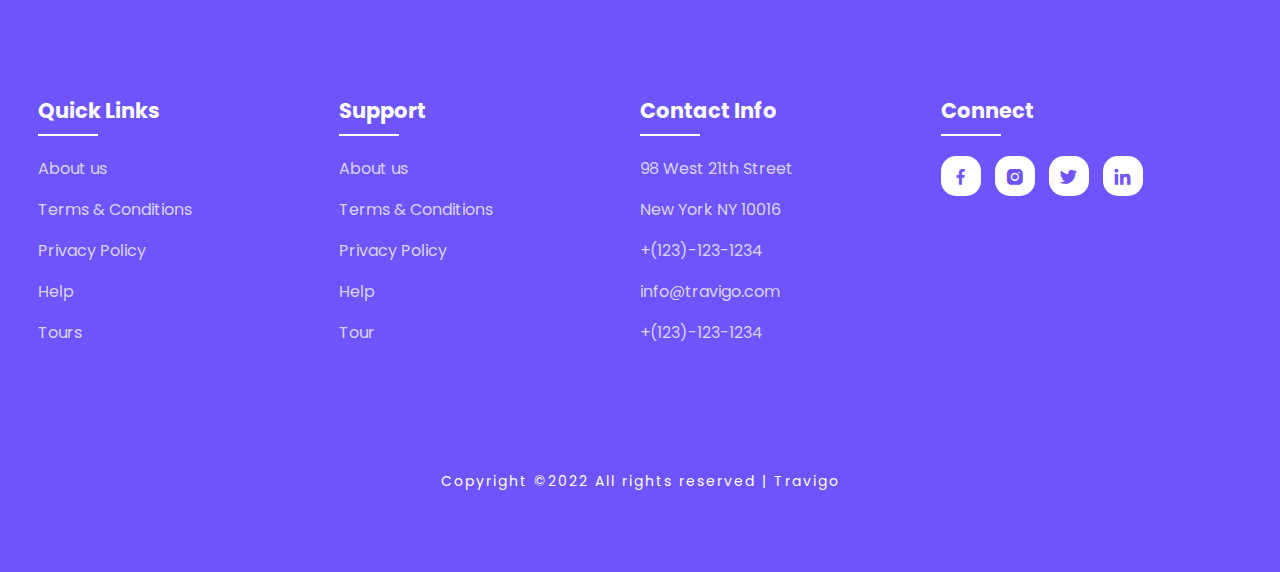
<file: tours.html>
<!DOCTYPE html>
<html lang="en">
<head>
    <meta charset="UTF-8">
    <meta name="viewport" content="width=device-width, initial-scale=1.0">
    <title>Travigo - Travel for everyone</title>
    <link rel="stylesheet" type="text/css" href="css/style.css">

	<link rel="stylesheet"
  href="https://unpkg.com/boxicons@latest/css/boxicons.min.css">

  <link rel="preconnect" href="https://fonts.googleapis.com">
  <link rel="preconnect" href="https://fonts.gstatic.com" crossorigin>
  <link href="https://fonts.googleapis.com/css2?family=Paytone+One&family=Poppins:wght@100;200;300;400;500;600;700;800;900&display=swap" rel="stylesheet">
</head>
<body>
    <!--header--->
	<header>
		<a href="#to" class="logo"> <img src="img/logo3.png" alt="icon" width="200" height="70"></a>
		<div class="bx bx-menu" id="menu-icon"></div>

		<ul class="navbar">
			<li><a href="index.html">Home</a></li>
			<li><a href="tours.html">Tours</a></li>
			<li><a href="about.html">About</a></li>
			<li><a href="contactus.html">Contact Us</a></li>
		</ul>
	</header>

	<!--Home section--->
	<section class="tours" id="tours">
		<div class="tours-text">
			<h1>Travigo <br> Travel</h1>
			<p>Explore our trips and live The Good Life with Travigo <br> Tours that make you fall in love with the world.</p>
			<a href="#to" class="tours-btn">Let's go now</a>
		</div>
	</section>

<!--container--->
<section class="container">
    <div class="row-items">
        <div class="container-img-b">
            <img src="img/travigo-1.jpg">
        </div>
        <div class="container-box">
            <p id="to">Compare millions of accommodations and deals. Apply filters to narrow your results like breakfast included, free cancellation, car park. You can use the map to search in specific areas.<br/>
                Read traveler reviews and save your favorite options. </p>
        </div> 

    </div>
</section>
<!--Package section--->
<section class="package" id="package">
	<div class="title">
		<h2><a href="tours2.html" class="tours-btm">Our Special <br> Tour Package</a></h2>
	</div>

	<div class="package-content">
		<div class="box">
			<div class="thum">
				<img src="img/img1.png">
				<h3>$499</h3>
			</div>

			<div class="dest-content">
				<div class="location">
					<h4>London</h4>
					<p>4h - 5h</p>
				</div>
				<div class="stars">
					<a href="#"><i class='bx bxs-star'></i></a>
					<a href="#"><i class='bx bxs-star'></i></a>
					<a href="#"><i class='bx bxs-star'></i></a>
					<a href="#"><i class='bx bxs-star'></i></a>
					<a href="#"><i class='bx bxs-star'></i></a>
				</div>
			</div>
		</div>

		<div class="box">
			<div class="thum">
				<img src="img/img2.png">
				<h3>$499</h3>
			</div>

			<div class="dest-content">
				<div class="location">
					<h4>New York</h4>
					<p>4h - 5h</p>
				</div>
				<div class="stars">
					<a href="#"><i class='bx bxs-star'></i></a>
					<a href="#"><i class='bx bxs-star'></i></a>
					<a href="#"><i class='bx bxs-star'></i></a>
					<a href="#"><i class='bx bxs-star'></i></a>
					<a href="#"><i class='bx bxs-star'></i></a>
				</div>
			</div>
		</div>

		<div class="box">
			<div class="thum">
				<img src="img/img3.png">
				<h3>$499</h3>
			</div>

			<div class="dest-content">
				<div class="location">
					<h4>Dubai</h4>
					<p>4h - 5h</p>
				</div>
				<div class="stars">
					<a href="#"><i class='bx bxs-star'></i></a>
					<a href="#"><i class='bx bxs-star'></i></a>
					<a href="#"><i class='bx bxs-star'></i></a>
					<a href="#"><i class='bx bxs-star'></i></a>
					<a href="#"><i class='bx bxs-star'></i></a>
				</div>
			</div>
		</div>

	</div>
</section>

<!--Package section--->
<section class="package" id="package">
	<div class="title">
		<h2>Top Morocco <br> Air Tours</h2>
	</div>

	<div class="package-content">
		<div class="box">
			<div class="thum">
				<img src="img/2b.jpg">
				<h3>$65</h3>
			</div>

			<div class="dest-content">
				<div class="location">
					<h4><pre>        </pre> Agadir cable car Telepherique </h4>
					<p>4h - 5h</p>
				</div>
				<div class="stars">
					<a href="#"><i class='bx bxs-star'></i></a>
					<a href="#"><i class='bx bxs-star'></i></a>
					<a href="#"><i class='bx bxs-star'></i></a>
				</div>
			</div>
		</div>

		<div class="box">
			<div class="thum">
				<img src="img/47.jpg">
				<h3>$100</h3>
			</div>

			<div class="dest-content">
				<div class="location">
					<h4>3 Day Magical Desert Tour From Casablanca by Plane</h4>
					<p>4h - 5h</p>
				</div>
				<div class="stars">
					<a href="#"><i class='bx bxs-star'></i></a>
					<a href="#"><i class='bx bxs-star'></i></a>
					<a href="#"><i class='bx bxs-star'></i></a>
					<a href="#"><i class='bx bxs-star'></i></a>
				</div>
			</div>
		</div>

		<div class="box">
			<div class="thum">
				<img src="img/8b.jpg">
				<h3>$200</h3>
			</div>

			<div class="dest-content">
				<div class="location">
					<h4>Moroccan Skies: Hot Air Balloon Adventure</h4>
					<p>4h - 5h</p>
				</div>
				<div class="stars">
					<a href="#"><i class='bx bxs-star'></i></a>
					<a href="#"><i class='bx bxs-star'></i></a>
					<a href="#"><i class='bx bxs-star'></i></a>
					<a href="#"><i class='bx bxs-star'></i></a>
					<a href="#"><i class='bx bxs-star'></i></a>
				</div>
			</div>
		</div>

	</div>
</section>

<!--Package section--->
<section class="package" id="package">
	<div class="title">
		<h2>France tours </h2>
	</div>

	<div class="package-content">
		<div class="box">
			<div class="thum">
				<img src="img/fc.jpg">
				<h3>$90</h3>
			</div>

			<div class="dest-content">
				<div class="location">
					<h4>Eiffel Tower Skip The Line Summit with Host</h4>
					<p>4h - 5h</p>
				</div>
				<div class="stars">
					<a href="#"><i class='bx bxs-star'></i></a>
					<a href="#"><i class='bx bxs-star'></i></a>
					<a href="#"><i class='bx bxs-star'></i></a>
					<a href="#"><i class='bx bxs-star'></i></a>
				</div>
			</div>
		</div>

		<div class="box">
			<div class="thum">
				<img src="img/d3.jpg">
				<h3>$167</h3>
			</div>

			<div class="dest-content">
				<div class="location">
					<h4>Louvre Museum Paris Exclusive Guided Tour With Reserved Entry</h4>
					<p>4h - 5h</p>
				</div>
				<div class="stars">
					<a href="#"><i class='bx bxs-star'></i></a>
					<a href="#"><i class='bx bxs-star'></i></a>
					<a href="#"><i class='bx bxs-star'></i></a>
					<a href="#"><i class='bx bxs-star'></i></a>
					<a href="#"><i class='bx bxs-star'></i></a>
				</div>
			</div>
		</div>

		<div class="box">
			<div class="thum">
				<img src="img/22.jpg">
				<h3>$200</h3>
			</div>

			<div class="dest-content">
				<div class="location">
					<h4>Versailles Palace - Classic Guided Tour</h4>
					<p>4h - 5h</p>
				</div>
				<div class="stars">
					<a href="#"><i class='bx bxs-star'></i></a>
					<a href="#"><i class='bx bxs-star'></i></a>
					<a href="#"><i class='bx bxs-star'></i></a>
					<a href="#"><i class='bx bxs-star'></i></a>
					<a href="#"><i class='bx bxs-star'></i></a>
				</div>
			</div>
		</div>

	</div>
</section>

<!--Package section--->
<section class="package" id="package">
	<div class="title">
		<h2>Canada Tours</h2>
	</div>

	<div class="package-content">
		<div class="box">
			<div class="thum">
				<img src="img/21.jpg">
				<h3>$277</h3>
			</div>

			<div class="dest-content">
				<div class="location">
					<h4>Victoria and Butchart Gardens Tour from Vancouver</h4>
					<p>4h - 5h</p>
				</div>
				<div class="stars">
					<a href="#"><i class='bx bxs-star'></i></a>
					<a href="#"><i class='bx bxs-star'></i></a>
					
					
					<a href="#"><i class='bx bxs-star'></i></a>
				</div>
			</div>
		</div>

		<div class="box">
			<div class="thum">
				<img src="img/28.jpg">
				<h3>$280</h3>
			</div>

			<div class="dest-content">
				<div class="location">
					<h4>Best of Niagara Falls Canada Small Group w/Boat & Behind Falls</h4>
					<p>4h - 5h</p>
				</div>
				<div class="stars">
					<a href="#"><i class='bx bxs-star'></i></a>
					<a href="#"><i class='bx bxs-star'></i></a>
					<a href="#"><i class='bx bxs-star'></i></a>
					<a href="#"><i class='bx bxs-star'></i></a>
					<a href="#"><i class='bx bxs-star'></i></a>
				</div>
			</div>
		</div>

		<div class="box">
			<div class="thum">
				<img src="img/6a.jpg">
				<h3>$340</h3>
			</div>

			<div class="dest-content">
				<div class="location">
					<h4>Niagara Falls Day Tour from Toronto</h4>
					<p>4h - 5h</p>
				</div>
				<div class="stars">
					<a href="#"><i class='bx bxs-star'></i></a>
					<a href="#"><i class='bx bxs-star'></i></a>
					<a href="#"><i class='bx bxs-star'></i></a>
					<a href="#"><i class='bx bxs-star'></i></a>
					<a href="#"><i class='bx bxs-star'></i></a>
				</div>
			</div>
		</div>

	</div>
</section>

<!--Newsletter--->
<section class="newsletter">
	<div class="news-text">
		<h2>Newsletter</h2>
		<p>Subscribe For more HTML, CSS, and <br> coding tutorials</p>
	</div>

	<div class="send">
		<form>
			<input type="email" placeholder="Write Your Email" required>
			<input type="submit" value="Submit">
		</form>
	</div>
</section>

    
<!--footer--->
<section id="contact">
	<div class="footer">
		<div class="main">
			<div class="list">
				<h4>Quick Links</h4>
				<ul>
					<li><a href="#">About us</a></li>
					<li><a href="#">Terms & Conditions</a></li>
					<li><a href="#">Privacy Policy</a></li>
					<li><a href="#">Help</a></li>
					<li><a href="#">Tours</a></li>
				</ul>
			</div>

			<div class="list">
				<h4>Support</h4>
				<ul>
					<li><a href="#">About us</a></li>
					<li><a href="#">Terms & Conditions</a></li>
					<li><a href="#">Privacy Policy</a></li>
					<li><a href="#">Help</a></li>
					<li><a href="#">Tour</a></li>
				</ul>
			</div>

			<div class="list">
				<h4>Contact Info</h4>
				<ul>
					<li><a href="#">98 West 21th Street</a></li>
					<li><a href="#">New York NY 10016</a></li>
					<li><a href="#">+(123)-123-1234</a></li>
					<li><a href="#">info@travigo.com</a></li>
					<li><a href="#">+(123)-123-1234</a></li>
				</ul>
			</div>

			<div class="list">
				<h4>Connect</h4>
				<div class="social">
					<a href="#"><i class='bx bxl-facebook' ></i></a>
					<a href="#"><i class='bx bxl-instagram-alt' ></i></a>
					<a href="#"><i class='bx bxl-twitter' ></i></a>
					<a href="#"><i class='bx bxl-linkedin' ></i></a>
				</div>
			</div>
		</div>
	</div>

	<div class="end-text">
		<p>Copyright ©2022 All rights reserved | Travigo</p>
	</div>
</section>

	<!--link to js--->
	<script type="text/javascript" src="js/script.js"></script>

	

</body>
</html>
</file>
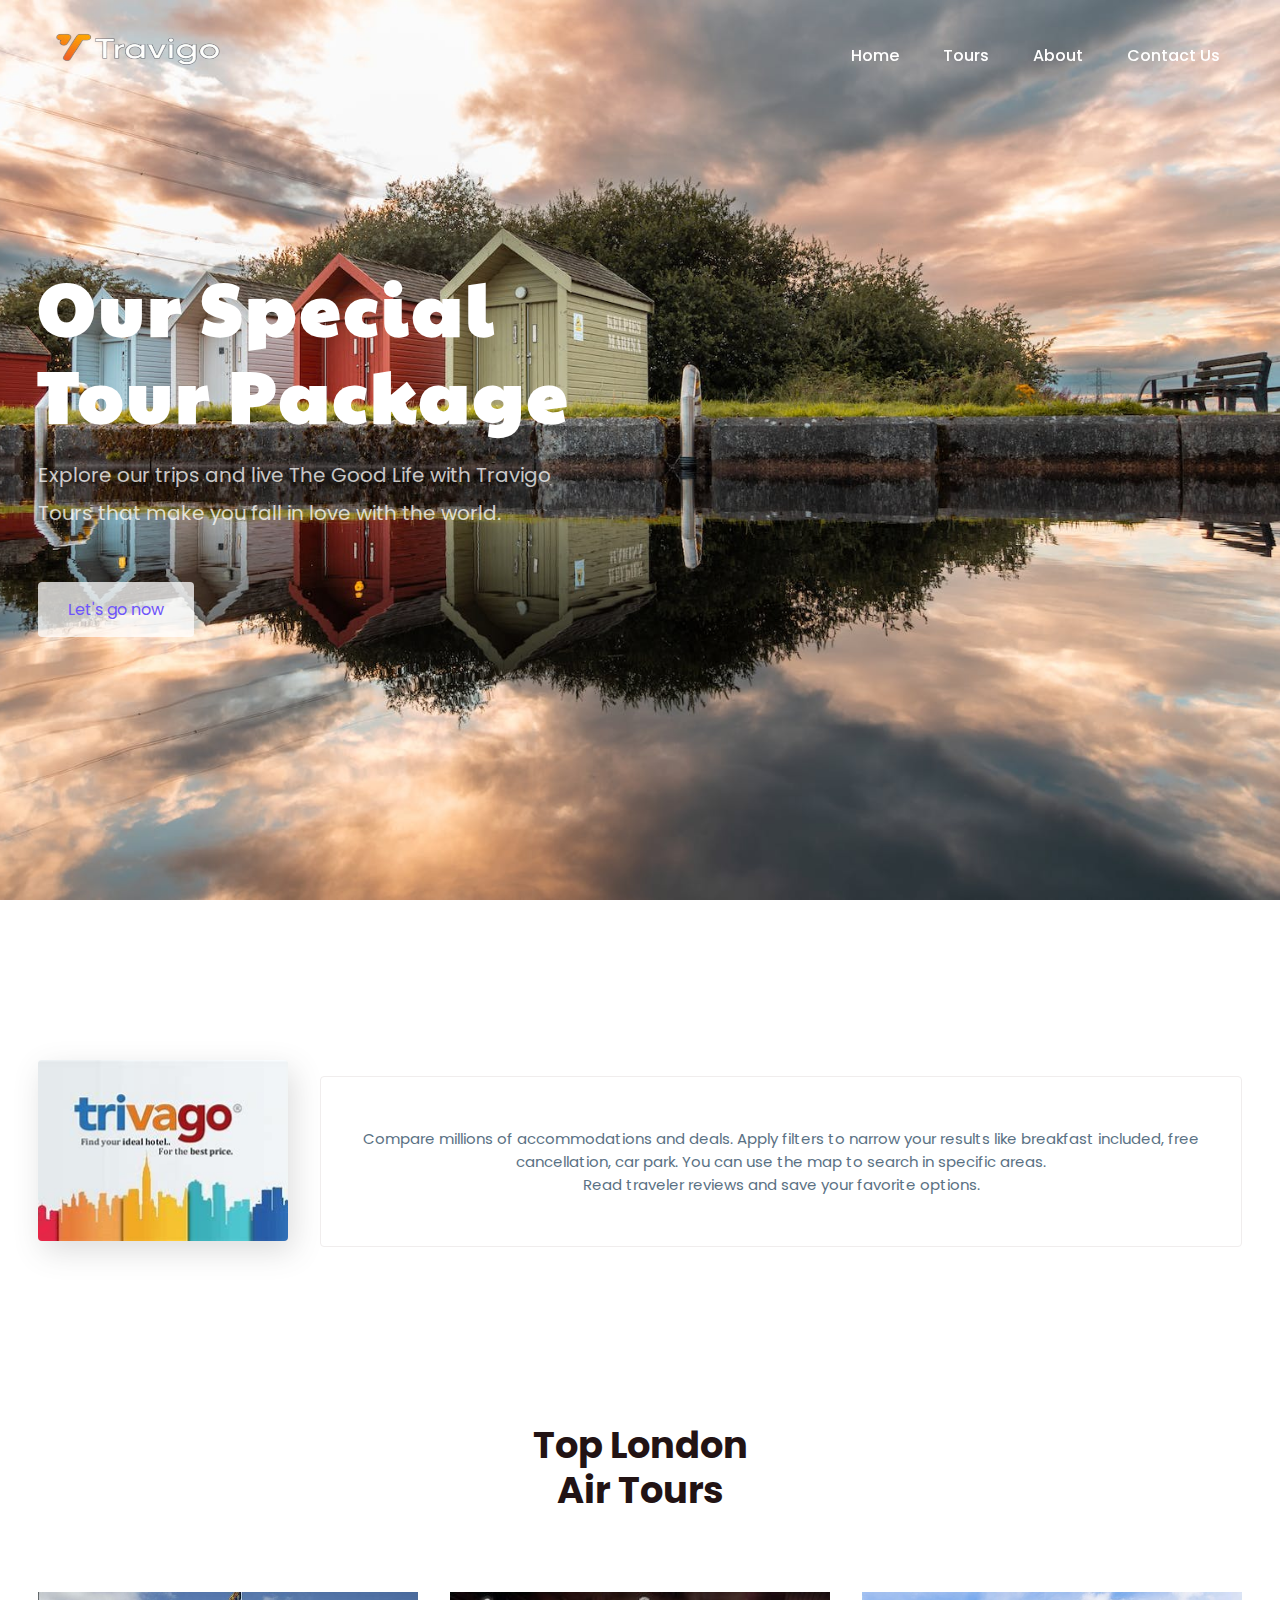
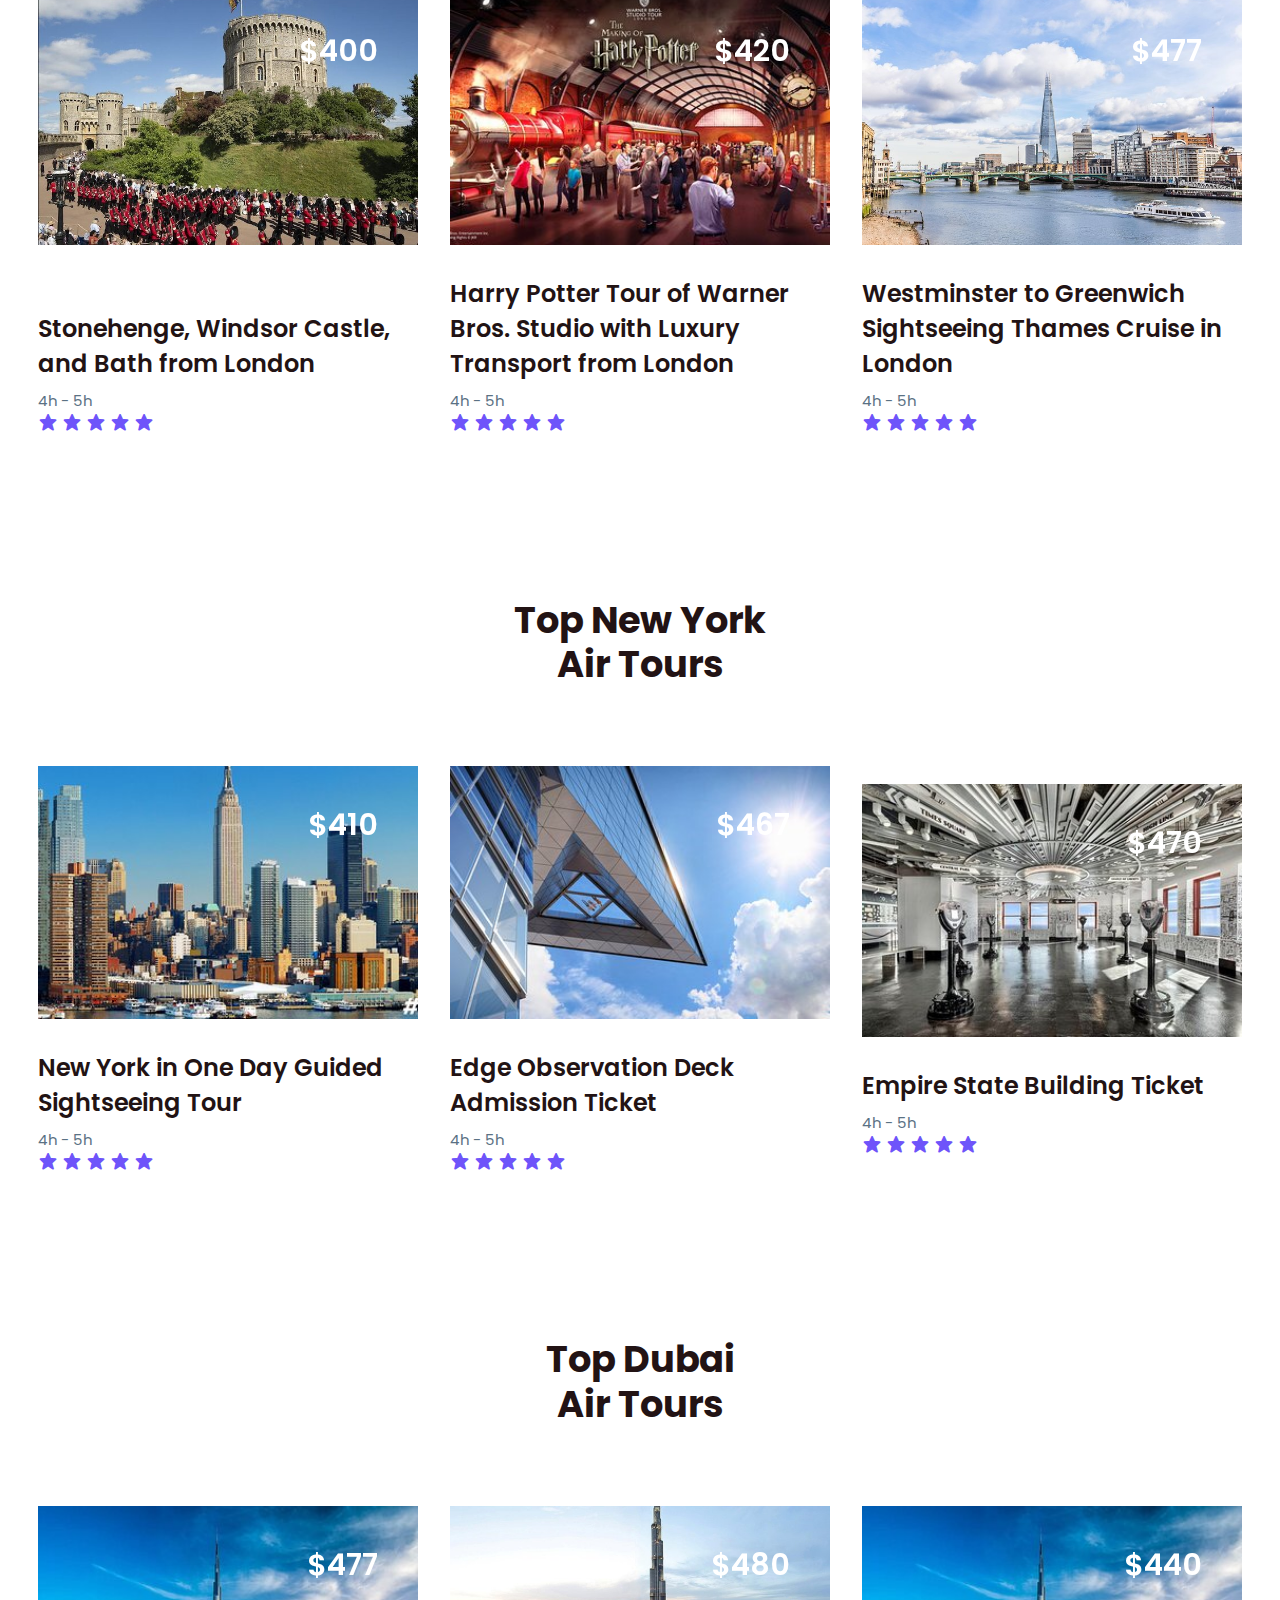
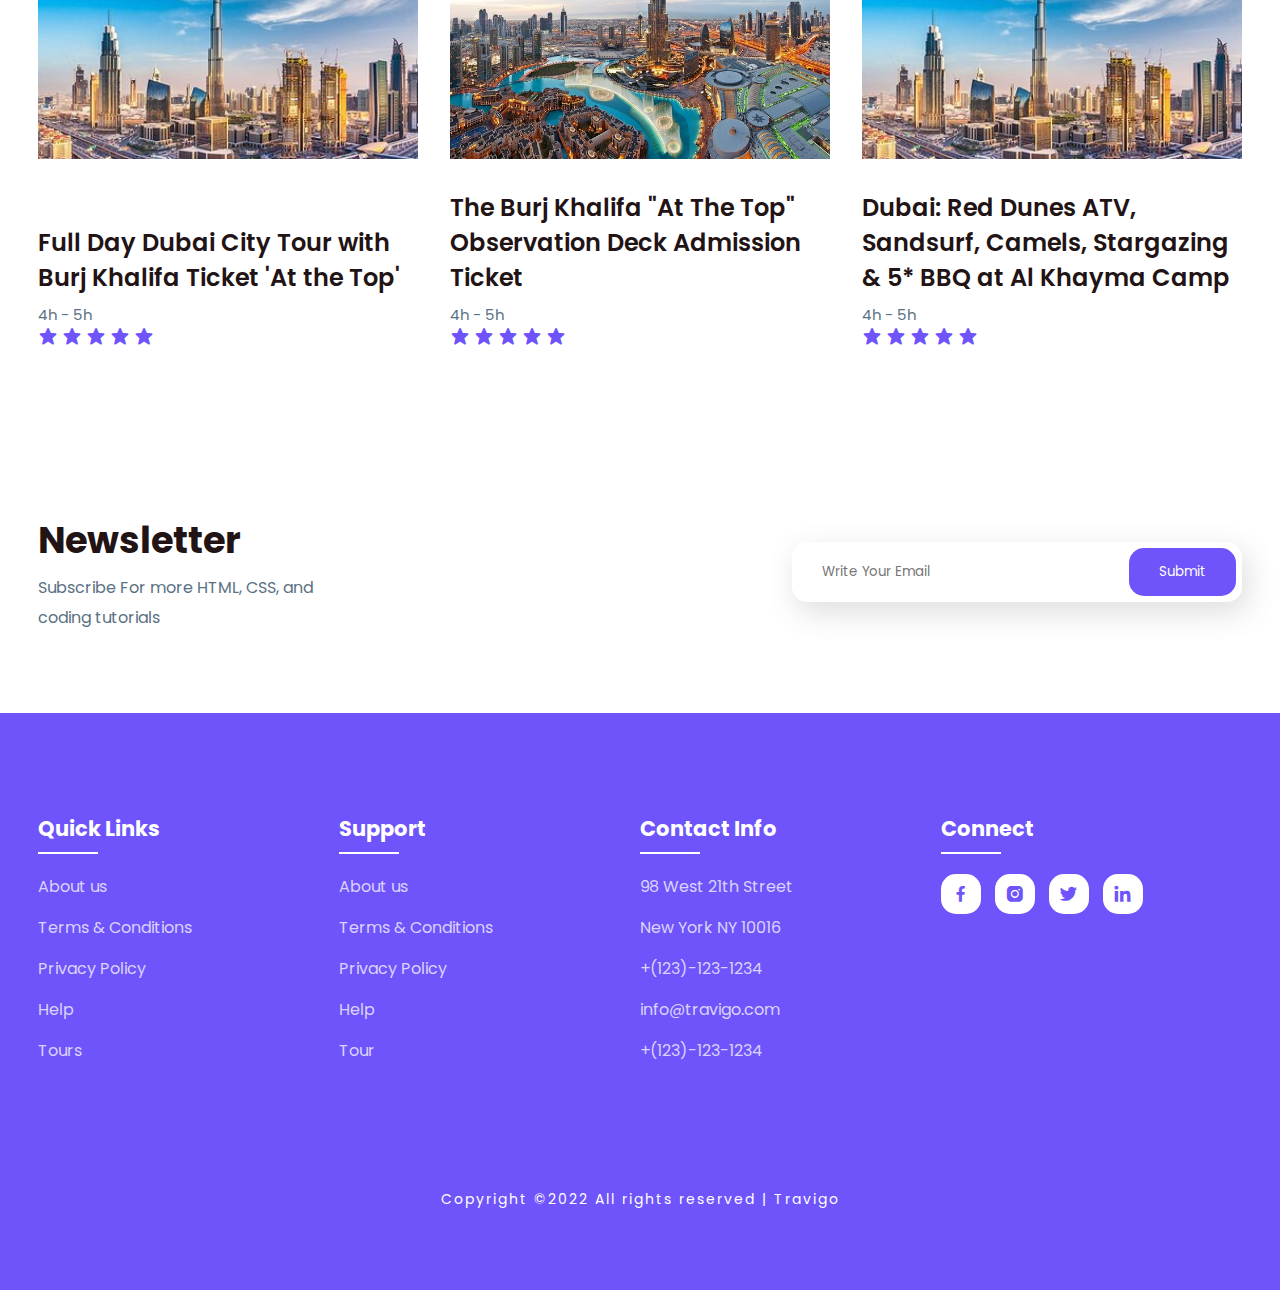
<file: tours2.html>
<!DOCTYPE html>
<html lang="en">
<head>
    <meta charset="UTF-8">
    <meta name="viewport" content="width=device-width, initial-scale=1.0">
    <title>Travigo - Travel for everyone</title>
    <link rel="stylesheet" type="text/css" href="css/style.css">

	<link rel="stylesheet"
  href="https://unpkg.com/boxicons@latest/css/boxicons.min.css">

  <link rel="preconnect" href="https://fonts.googleapis.com">
  <link rel="preconnect" href="https://fonts.gstatic.com" crossorigin>
  <link href="https://fonts.googleapis.com/css2?family=Paytone+One&family=Poppins:wght@100;200;300;400;500;600;700;800;900&display=swap" rel="stylesheet">
</head>
<body>
    <!--header--->
	<header>
		<a href="#t" class="logo"> <img src="img/logo3.png" alt="icon" width="200" height="70"></a>
		<div class="bx bx-menu" id="menu-icon"></div>

		<ul class="navbar">
			<li><a href="index.html">Home</a></li>
			<li><a href="tours.html">Tours</a></li>
			<li><a href="about.html">About</a></li>
			<li><a href="contactus.html">Contact Us</a></li>
		</ul>
	</header>

	<!--Home section--->
	<section class="tours" id="tours">
		<div class="tours-text">
			<h1>Our Special <br> Tour Package</h1>
			<p>Explore our trips and live The Good Life with Travigo <br> Tours that make you fall in love with the world.</p>
			<a href="#toon" class="tours-btn">Let's go now</a>
		</div>
	</section>

<!--container--->
<section class="container">
    <div class="row-items">
        <div class="container-img-b">
            <img src="img/travigo-1.jpg">
        </div>
        <div class="container-box">
            <p>Compare millions of accommodations and deals. Apply filters to narrow your results like breakfast included, free cancellation, car park. You can use the map to search in specific areas.<br/>
                Read traveler reviews and save your favorite options. </p>
        </div> 

    </div>
</section>

<!--Package section--->
<section class="package" id="package">
	<div class="title">
		<h2 id="toon">Top London <br> Air Tours</h2>
	</div>

	<div class="package-content">
		<div class="box">
			<div class="thum">
				<img src="img/06.jpg">
				<h3>$400</h3>
			</div>

			<div class="dest-content">
				<div class="location">
					<h4><pre>        </pre>Stonehenge, Windsor Castle, and Bath from London </h4>
					<p>4h - 5h</p>
				</div>
				<div class="stars">
					<a href="#"><i class='bx bxs-star'></i></a>
					<a href="#"><i class='bx bxs-star'></i></a>
					<a href="#"><i class='bx bxs-star'></i></a>
					<a href="#"><i class='bx bxs-star'></i></a>
					<a href="#"><i class='bx bxs-star'></i></a>
				</div>
			</div>
		</div>

		<div class="box">
			<div class="thum">
				<img src="img/9c.jpg">
				<h3>$420</h3>
			</div>

			<div class="dest-content">
				<div class="location">
					<h4>Harry Potter Tour of Warner Bros. Studio with Luxury Transport from London</h4>
					<p>4h - 5h</p>
				</div>
				<div class="stars">
					<a href="#"><i class='bx bxs-star'></i></a>
					<a href="#"><i class='bx bxs-star'></i></a>
					<a href="#"><i class='bx bxs-star'></i></a>
					<a href="#"><i class='bx bxs-star'></i></a>
					<a href="#"><i class='bx bxs-star'></i></a>
				</div>
			</div>
		</div>

		<div class="box">
			<div class="thum">
				<img src="img/7a.jpg">
				<h3>$477</h3>
			</div>

			<div class="dest-content">
				<div class="location">
					<h4>Westminster to Greenwich Sightseeing Thames Cruise in London</h4>
					<p>4h - 5h</p>
				</div>
				<div class="stars">
					<a href="#"><i class='bx bxs-star'></i></a>
					<a href="#"><i class='bx bxs-star'></i></a>
					<a href="#"><i class='bx bxs-star'></i></a>
					<a href="#"><i class='bx bxs-star'></i></a>
					<a href="#"><i class='bx bxs-star'></i></a>
				</div>
			</div>
		</div>

	</div>
</section>

<!--Package section--->
<section class="package" id="package">
	<div class="title">
		<h2>Top New York <br> Air Tours </h2>
	</div>

	<div class="package-content">
		<div class="box">
			<div class="thum">
				<img src="img/74.jpg">
				<h3>$410</h3>
			</div>

			<div class="dest-content">
				<div class="location">
					<h4>New York in One Day Guided Sightseeing Tour</h4>
					<p>4h - 5h</p>
				</div>
				<div class="stars">
					<a href="#"><i class='bx bxs-star'></i></a>
					<a href="#"><i class='bx bxs-star'></i></a>
					<a href="#"><i class='bx bxs-star'></i></a>
					<a href="#"><i class='bx bxs-star'></i></a>
					<a href="#"><i class='bx bxs-star'></i></a>
				</div>
			</div>
		</div>

		<div class="box">
			<div class="thum">
				<img src="img/1e.jpg">
				<h3>$467</h3>
			</div>

			<div class="dest-content">
				<div class="location">
					<h4>Edge Observation Deck Admission Ticket</h4>
					<p>4h - 5h</p>
				</div>
				<div class="stars">
					<a href="#"><i class='bx bxs-star'></i></a>
					<a href="#"><i class='bx bxs-star'></i></a>
					<a href="#"><i class='bx bxs-star'></i></a>
					<a href="#"><i class='bx bxs-star'></i></a>
					<a href="#"><i class='bx bxs-star'></i></a>
				</div>
			</div>
		</div>

		<div class="box">
			<div class="thum">
				<img src="img/d3 (1).jpg">
				<h3>$470</h3>
			</div>

			<div class="dest-content">
				<div class="location">
					<h4>Empire State Building Ticket</h4>
					<p>4h - 5h</p>
				</div>
				<div class="stars">
					<a href="#"><i class='bx bxs-star'></i></a>
					<a href="#"><i class='bx bxs-star'></i></a>
					<a href="#"><i class='bx bxs-star'></i></a>
					<a href="#"><i class='bx bxs-star'></i></a>
					<a href="#"><i class='bx bxs-star'></i></a>
				</div>
			</div>
		</div>

	</div>
</section>

<!--Package section--->
<section class="package" id="package">
	<div class="title">
		<h2>Top Dubai <br> Air Tours</h2>
	</div>

	<div class="package-content">
		<div class="box">
			<div class="thum">
				<img src="img/54.jpg">
				<h3>$477</h3>
			</div>

			<div class="dest-content">
				<div class="location">
					<h4><pre>        </pre>Full Day Dubai City Tour with Burj Khalifa Ticket 'At the Top'</h4>
					<p>4h - 5h</p>
				</div>
				<div class="stars">
					<a href="#"><i class='bx bxs-star'></i></a>
					<a href="#"><i class='bx bxs-star'></i></a>
					<a href="#"><i class='bx bxs-star'></i></a>
					<a href="#"><i class='bx bxs-star'></i></a>
					<a href="#"><i class='bx bxs-star'></i></a>
				</div>
			</div>
		</div>

		<div class="box">
			<div class="thum">
				<img src="img/ae.jpg">
				<h3>$480</h3>
			</div>

			<div class="dest-content">
				<div class="location">
					<h4>The Burj Khalifa "At The Top" Observation Deck Admission Ticket</h4>
					<p>4h - 5h</p>
				</div>
				<div class="stars">
					<a href="#"><i class='bx bxs-star'></i></a>
					<a href="#"><i class='bx bxs-star'></i></a>
					<a href="#"><i class='bx bxs-star'></i></a>
					<a href="#"><i class='bx bxs-star'></i></a>
					<a href="#"><i class='bx bxs-star'></i></a>
				</div>
			</div>
		</div>

		<div class="box">
			<div class="thum">
				<img src="img/54.jpg">
				<h3>$440</h3>
			</div>

			<div class="dest-content">
				<div class="location">
					<h4>Dubai: Red Dunes ATV, Sandsurf, Camels, Stargazing & 5* BBQ at Al Khayma Camp</h4>
					<p>4h - 5h</p>
				</div>
				<div class="stars">
					<a href="#"><i class='bx bxs-star'></i></a>
					<a href="#"><i class='bx bxs-star'></i></a>
					<a href="#"><i class='bx bxs-star'></i></a>
					<a href="#"><i class='bx bxs-star'></i></a>
					<a href="#"><i class='bx bxs-star'></i></a>
				</div>
			</div>
		</div>

	</div>
</section>

<!--Newsletter--->
<section class="newsletter">
	<div class="news-text">
		<h2>Newsletter</h2>
		<p>Subscribe For more HTML, CSS, and <br> coding tutorials</p>
	</div>

	<div class="send">
		<form>
			<input type="email" placeholder="Write Your Email" required>
			<input type="submit" value="Submit">
		</form>
	</div>
</section>

    
<!--footer--->
<section id="contact">
	<div class="footer">
		<div class="main">
			<div class="list">
				<h4>Quick Links</h4>
				<ul>
					<li><a href="#">About us</a></li>
					<li><a href="#">Terms & Conditions</a></li>
					<li><a href="#">Privacy Policy</a></li>
					<li><a href="#">Help</a></li>
					<li><a href="#">Tours</a></li>
				</ul>
			</div>

			<div class="list">
				<h4>Support</h4>
				<ul>
					<li><a href="#">About us</a></li>
					<li><a href="#">Terms & Conditions</a></li>
					<li><a href="#">Privacy Policy</a></li>
					<li><a href="#">Help</a></li>
					<li><a href="#">Tour</a></li>
				</ul>
			</div>

			<div class="list">
				<h4>Contact Info</h4>
				<ul>
					<li><a href="#">98 West 21th Street</a></li>
					<li><a href="#">New York NY 10016</a></li>
					<li><a href="#">+(123)-123-1234</a></li>
					<li><a href="#">info@travigo.com</a></li>
					<li><a href="#">+(123)-123-1234</a></li>
				</ul>
			</div>

			<div class="list">
				<h4>Connect</h4>
				<div class="social">
					<a href="#"><i class='bx bxl-facebook' ></i></a>
					<a href="#"><i class='bx bxl-instagram-alt' ></i></a>
					<a href="#"><i class='bx bxl-twitter' ></i></a>
					<a href="#"><i class='bx bxl-linkedin' ></i></a>
				</div>
			</div>
		</div>
	</div>

	<div class="end-text">
		<p>Copyright ©2022 All rights reserved | Travigo</p>
	</div>
</section>

	<!--link to js--->
	<script type="text/javascript" src="js/script.js"></script>

	

</body>
</html>
</file>
<file: css/style.css>
*{
	padding: 0;
	margin: 0;
	box-sizing: border-box;
	font-family: 'Poppins', sans-serif;
	text-decoration: none;
	list-style: none;
	scroll-behavior: smooth;
}
:root{
	--bg-color: #fff;
	--text-color: #221314;
	--second-color: #5a7184;
	--main-color: #6e54fa;
	--big-font: 6rem;
	--h2-font: 3rem;
	--p-font: 1.1rem;
}
body{
	background: var(--bg-color);
	color: var(--text-color);
}

header{
	position: fixed;
	top: 0;
	right: 0;
	width: 100%;
	z-index: 1000;
	display: flex;
	align-items: center;
	justify-content: space-between;
	background: transparent;
	padding: 30px 18%;
	transition: ease .40s;
}
.logo{
	letter-spacing: 1px;
}
.navbar{
	display: flex;
}
.navbar a{
	color: var(--bg-color);
	font-size: var(--p-font);
	font-weight: 500;
	padding: 10px 22px;
	border-radius: 4px;
	transition: ease .40s;
}
.navbar a:hover{
	background: var(--bg-color);
	color: var(--text-color);
	box-shadow: 5px 10px 30px rgb(85 85 85 / 20%);
	border-radius: 4px;
}
#menu-icon{
	color: var(--bg-color);
	font-size: 35px;
	z-index: 10001;
	cursor: pointer;
	display: none;
}

section{
	padding: 80px 18%;
}
.home{
	position: relative;
	width: 100%;
	height: 100vh;
	background: url(../img/background.jpg);
	background-size: cover;
	background-position: center;
	display: grid;
	grid-template-columns: repeat(1, 1fr);
	align-items: center;
}


.home-text h1{
	font-size: var(--big-font);
	line-height: 1.2;
	color: var(--bg-color);
	font-family: 'Paytone One', sans-serif;
	letter-spacing: 4px;
	margin-bottom: 20px;
}
.home-text p{
	color: #ffffffbf;
	font-size: 20px;
	font-weight: 400;
	line-height: 38px;
	margin-bottom: 50px;
}
.home-btn{
	display: inline-block;
	font-size: 16px;
	padding: 15px 30px;
	background: #ffffffbf;
	color: var(--main-color);
	border-radius: 4px;
	transition: ease .40s;
}
.home-btn:hover{
	background: var(--bg-color);
	transform: scale(1.1);
}

.contactus{
	position: relative;
	width: 100%;
	height: 100vh;
	background: url(../img/gphoto.jpeg);
	background-size: cover;
	background-position: center;
	display: grid;
	grid-template-columns: repeat(1, 1fr);
	align-items: center;
}


.contactus-text h1{
	font-size: var(--big-font);
	line-height: 1.2;
	color: var(--bg-color);
	font-family: 'Paytone One', sans-serif;
	letter-spacing: 4px;
	margin-bottom: 20px;
}
.contactus-text p{
	color: #ffffffbf;
	font-size: 20px;
	font-weight: 400;
	line-height: 38px;
	margin-bottom: 50px;
}
.contactus-btn{
	display: inline-block;
	font-size: 16px;
	padding: 15px 30px;
	background: #ffffffbf;
	color: var(--main-color);
	border-radius: 4px;
	transition: ease .40s;
}
.contactus-btn:hover{
	background: var(--bg-color);
	transform: scale(1.1);
}

.about{
	position: relative;
	width: 100%;
	height: 100vh;
	background: url(../img/trvi.jpg);
	background-size: cover;
	background-position: center;
	display: grid;
	grid-template-columns: repeat(1, 1fr);
	align-items: center;
}
.about-text h1{
	font-size: var(--big-font);
	line-height: 1.2;
	color: var(--bg-color);
	font-family: 'Paytone One', sans-serif;
	letter-spacing: 4px;
	margin-bottom: 20px;
}
.about-text p{
	color: #ffffffbf;
	font-size: 20px;
	font-weight: 400;
	line-height: 38px;
	margin-bottom: 300px;
}
.about-btn{
	display: inline-block;
	font-size: 16px;
	padding: 15px 30px;
	background: #ffffffbf;
	color: var(--main-color);
	border-radius: 4px;
	transition: ease .40s;
}

.tours{
	position: relative;
	width: 100%;
	height: 100vh;
	background: url(../img/background2.jpeg);
	background-size: cover;
	background-position: center;
	display: grid;
	grid-template-columns: repeat(1, 1fr);
	align-items: center;
}


.tours-text h1{
	font-size: var(--big-font);
	line-height: 1.2;
	color: var(--bg-color);
	font-family: 'Paytone One', sans-serif;
	letter-spacing: 4px;
	margin-bottom: 20px;
}
.tours-text p{
	color: #ffffffbf;
	font-size: 20px;
	font-weight: 400;
	line-height: 38px;
	margin-bottom: 50px;
}
.tours-btn{
	display: inline-block;
	font-size: 16px;
	padding: 15px 30px;
	background: #ffffffbf;
	color: var(--main-color);
	border-radius: 4px;
	transition: ease .40s;
}
.tours-btn:hover{
	background: var(--bg-color);
	transform: scale(1.1);
}

.tours-btm{
	display: inline-block;
	font-size: 70px;
	padding: 15px 30px;
	background: #ffffffbf;
	color: var(--main-color);
	border-radius: 4px;
	transition: ease .40s;
}
.tours-btm:hover{
	background: var(--bg-color);
	transform: scale(1.1);
}

header.sticky{
	background: var(--bg-color);
	padding: 10px 18%;
	box-shadow: rgba(33,35,38, 0.1) 0px 10px 10px -10px;
}
.sticky .logo{
	color: var(--text-color);
}
.sticky .navbar a{
	color: var(--text-color);
} 

.text h2{
	font-size: var(--h2-font);
	line-height: 1.1;
}
.row-items{
	display: grid;
	grid-template-columns: repeat(auto-fit, minmax(250px, auto));
	grid-gap: 2rem;
	align-items: center;
	text-align: center;
	margin-top: 5rem;
}
.container-box{
	background: var(--bg-color);
	border: 1px solid #f0eded;
	padding: 50px 10px;
	border-radius: 4px;
	transition: all 1s ease 0s;
	cursor: pointer;
}
.container-img img{
	height: 85px;
	width: 85px;
	padding: 15px;
	background: var(--bg-color);
	box-shadow: 5px 10px 30px rgb(85 85 85 / 20%);
	border-radius: 4px;
	margin-bottom: 15px;
	cursor: pointer;
}
.container-img-b img{
	width: 100%;
	background: var(--bg-color);
	box-shadow: 5px 10px 30px rgb(85 85 85 / 20%);
	border-radius: 4px;
	margin-bottom: 15px;
	cursor: pointer;
}
.container-box h4{
	font-size: 24px;
	font-weight: 600;
	margin-bottom: 8px;
}
.container-box p{
	font-size: 15px;
	color: var(--second-color);
}
.container-box:hover{
	box-shadow: 5px 30px 56.1276px rgb(55 55 55 / 12%);
	border: 1px solid transparent;
	transform: translateY(-3px);
}

.title{
	text-align: center;
}
.title h2{
	font-size: var(--h2-font);
	line-height: 1.2;
}
.package-content{
	display: grid;
	grid-template-columns: repeat(auto-fit, minmax(200px, auto));
	grid-gap: 2rem;
	align-items: center;
	margin-top: 5rem;
}
.thum{
	position: relative;
	transition: all .3s cubic-bezier(.445,.05,.55,.95);
	will-change: filter;
	cursor: pointer;
}
.thum img{
	width: 100%;
	height: auto;
}
.thum h3{
	position: absolute;
	font-size: 30px;
	font-weight: 600;
	text-align: right;
	color: var(--bg-color);
	top: 36px;
	right: 40px;
}
.dest-content{
	display: flex;
	flex-wrap: wrap;
	align-items: center;
	justify-content: space-between;
	padding-top: 24px;
}
.stars i{
	color: var(--main-color);
	font-size: 20px;
}
.location h4{
	font-size: 24px;
	font-weight: 600;
	margin-bottom: 8px;
}
.location p{
	font-size: 15px;
	color: var(--second-color);
}
.thum:hover{
	filter: brightness(100%) hue-rotate(45deg);
	transform: scale(1.04);
}

.destination-content{
	display: grid;
	grid-template-columns: repeat(auto-fit, minmax(340px, auto));
	grid-gap: 2rem;
	align-items: center;
	margin-top: 5rem;
}
.col-content, .blog-content{
	position: relative;
}
.col-content img, .blog-content img{
	width: 100%;
	height: 500px;
	object-fit: cover;
	border-radius: 15px;
	filter: brightness(80%);
	transition: all .3s cubic-bezier(.495,.05,.55,.95);
	will-change: filter;
}
.col-content h5{
	position: absolute;
	font-size: 22px;
	font-weight: 500;
	color: var(--bg-color);
	left: 15px;
	bottom: 60px;
}
.blog-content h5{
	position: absolute;
	font-size: 22px;
	font-weight: 500;
	color: var(--bg-color);
	left: 15px;
	bottom: 100px;
}
.col-content p, .blog-content p{
	position: absolute;
	font-size: 15px;
	color: var(--bg-color);
	left: 15px;
	bottom: 30px;
	letter-spacing: 2px;
}
.col-content img:hover{
	filter: brightness(100%) hue-rotate(45deg);
	transform: scale(1.04);
	cursor: pointer;
}
.blog-content img:hover{
	-webkit-filter: brightness(30%);
    -webkit-transition: all 1s ease;
    -moz-transition: all 1s ease;
    -o-transition: all 1s ease;
    -ms-transition: all 1s ease;
    transition: all 1s ease;
	cursor: pointer;
}

.newsletter{
	display: flex;
	flex-wrap: wrap;
	align-items: center;
	justify-content: space-between;
	grid-gap: 3rem;
}
.news-text h2{
	font-size: var(--h2-font);
	margin-bottom: 5px;
}
.news-text p{
	font-size: var(--p-font);
	color: var(--second-color);
	line-height: 30px;
}
.newsletter form{
	max-width: 100%;
	width: 450px;
	position: relative;
}
.newsletter form input:first-child{
	display: inline-block;
	width: 100%;
	padding: 20px 150px 20px 30px;
	box-shadow: 5px 10px 30px rgb(85 85 85 / 20%);
	outline: none;
	border: none;
	border-radius: 15px;
}
.newsletter form input:last-child{
	display: inline-block;
	position: absolute;
	outline: none;
	border: none;
	padding: 14px 30px;
	border-radius: 15px;
	background: var(--main-color);
	color: var(--bg-color);
	top: 6px;
	right: 6px;
	cursor: pointer;
}

#contact{
	background: var(--main-color);
}
.main{
	display: flex;
	flex-wrap: wrap;
}
.footer{
	padding: 20px 0;
}
.list{
	width: 25%;
}
.list h4{
	font-size: 21px;
	color: var(--bg-color);
	margin-bottom: 30px;
	position: relative;
}
.list h4::before{
	content: "";
	position: absolute;
	height: 2px;
	width: 60px;
	left: 0;
	bottom: -10px;
	background: var(--bg-color);
}
.list ul li:not(last-child) {
	margin-bottom: 16px;
}
.list ul li a{
	color: #ffffffbf;
	font-size: var(--p-font);
	display: block;
	transition: .3s;
}
.list ul li a:hover{
	color: var(--bg-color);
	transform: translateX(14px);
}
.list .social a{
	height: 40px;
	width: 40px;
	background: var(--bg-color);
	color: var(--main-color);
	display: inline-flex;
	align-items: center;
	justify-content: center;
	font-size: 21px;
	border-radius: 15px;
	transition: .3s;
	margin-right: 10px;
}
.list .social a:hover{
	transform: scale(1.1);
}
.end-text{
	text-align: center;
	padding-top: 90px;
}
.end-text p{
	color: var(--bg-color);
	font-size: 14px;
	letter-spacing: 2px;
}

@media (max-width: 1400px){
	header{
		padding: 17px 3%;
		transition: .2s;
	}
	header.sticky{
		padding: 10px 3%;
		transition: .2s;
	}
	section{
		padding: 80px 3%;
		transition: .2s;
	}
	:root{
		--big-font: 4.5rem;
	  --h2-font: 2.3rem;
	  --p-font: 1rem;
	  transition: .2s;
	}
}

@media (max-width: 1040px){
	#menu-icon{
		display: block;
	}
	.stick #menu-icon{
		color: var(--text-color);
	}
	.home{
		height: 88vh;
	}
	.navbar{
		position: absolute;
		top: 0;
		right: -100%;
		width: 270px;
		height: 120vh;
		background: #1067cc;
		display: flex;
		flex-direction: column;
		align-items: center;
		padding: 150px 30px;
		transition: 0.5s all;
	}
	.navbar a{
		display: block;
		margin: 1.2rem 0;
	}
	.sticky .navbar a{
		color: var(--bg-color);
	}
	.navbar a:hover{
		color: var(--text-color);
	}
	.open{
		right: 0;
	}
	.list{
		width: 50%;
		margin-bottom: 12px;
	}
}

@media (max-width: 575px){
	.list{
		width: 100%;
	}
	.newsletter form{
		width: 350px;
	}
	:root{
		--big-font: 3.8rem;
	  --h2-font: 1.8rem;
	  transition: .2s;
	}
	.text{
		text-align: center;
	}
	.home{
		height: 85vh;
		transition: .2s;
	}
}
</file>
